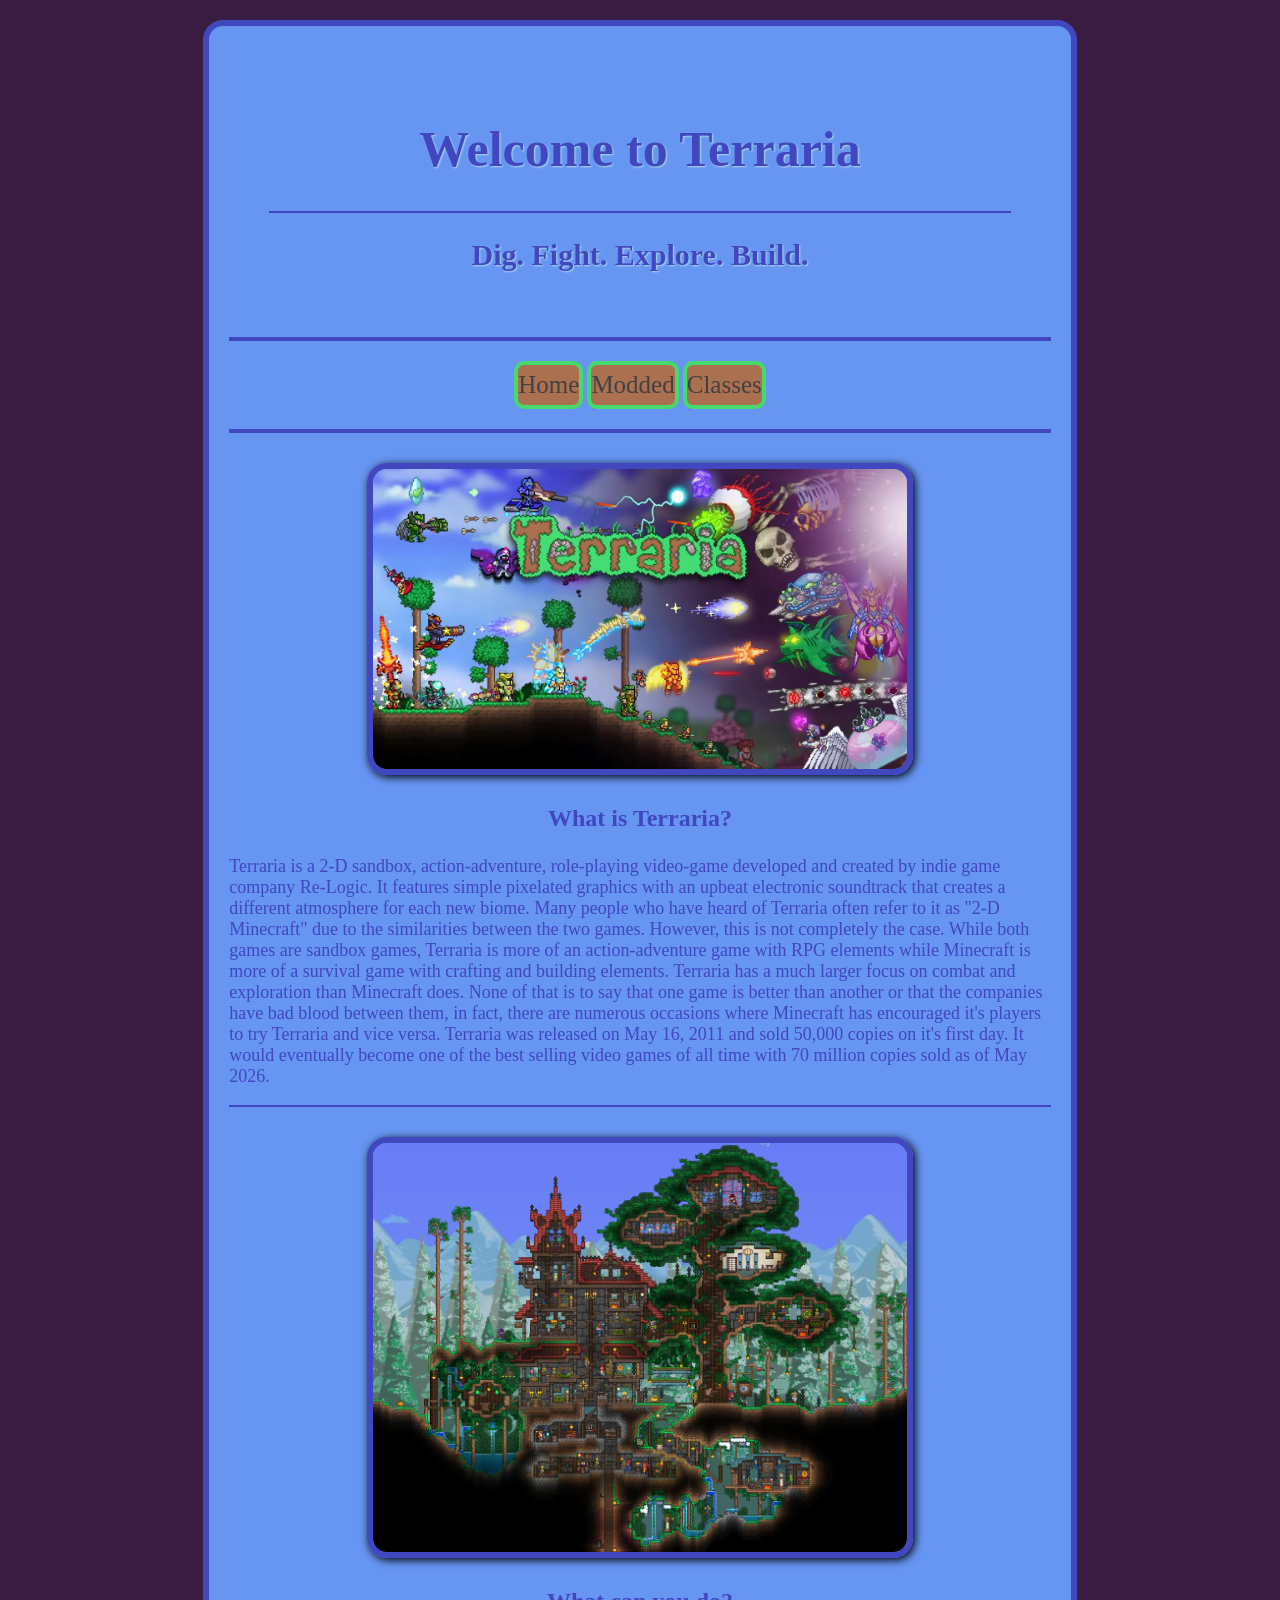
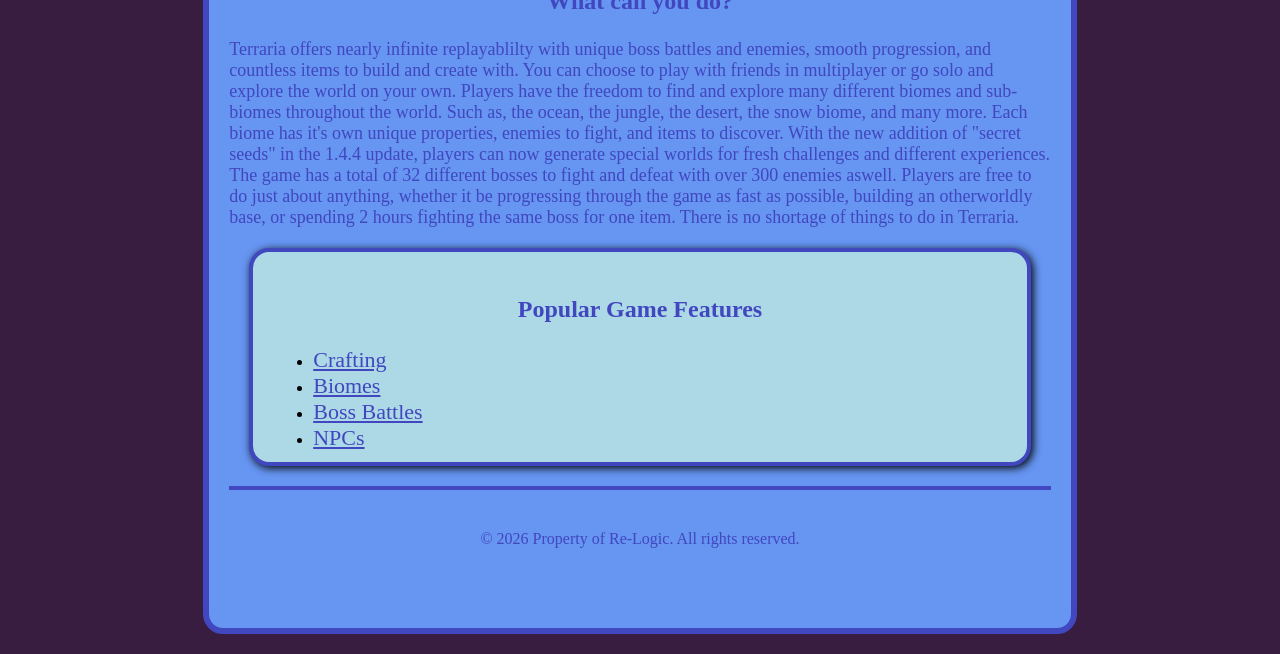
<file: advanced_css/index.html>
<!DOCTYPE html>
<html lang="en">
<head>
    <meta charset="UTF-8">
    <meta name="viewport" content="width=device-width, initial-scale=1.0">
    <title>Terraria Fan Page</title>
    <link rel="stylesheet" href="css/styles.css">
</head>

<body>
    <div id="container">
        <header>
            <h1>Welcome to Terraria</h1>
            <hr>
            <h2>Dig. Fight. Explore. Build.</h2>
        </header>
        <nav>
            <ul>
                <li><a href="index.html">Home</a></li>
                <li><a href="Modded.html">Modded</a></li>
                <li><a href="classes.html">Classes</a></li>
            </ul>
        </nav>
        <main>
            <img class="img_style" src="images/terraria_bosses.jpg" alt="Terraria Bosses"/>
            <h3>What is Terraria?</h3>
            <p>Terraria is a 2-D sandbox, action-adventure, role-playing video-game developed and created by indie game company Re-Logic.
                 It features simple pixelated graphics with an upbeat electronic soundtrack that creates a different atmosphere for each new biome.
                Many people who have heard of Terraria often refer to it as "2-D Minecraft" due to the similarities between the two games.
                 However, this is not completely the case. While both games are sandbox games, Terraria is more of an action-adventure game with RPG elements while Minecraft is more of a survival game with crafting and building elements.
                  Terraria has a much larger focus on combat and exploration than Minecraft does. 
                  None of that is to say that one game is better than another or that the companies have bad blood between them, in fact, there are numerous occasions where Minecraft has encouraged it's players to try Terraria and vice versa.
                 Terraria was released on May 16, 2011 and sold 50,000 copies on it's first day.
                   It would eventually become one of the best selling video games of all time with 70 million copies sold as of May 2026.
            </p>
            <hr>
            
                <img class="img_style" src="images/Terraria_Base.jpg" alt="Terraria Base"/>
            <h3>What can you do?</h3>
            <p>Terraria offers nearly infinite replayablilty with unique boss battles and enemies, smooth progression, and countless items to build and create with. 
                You can choose to play with friends in multiplayer or go solo and explore the world on your own.
                 Players have the freedom to find and explore many different biomes and sub-biomes throughout the world. 
                 Such as, the ocean, the jungle, the desert, the snow biome, and many more. Each biome has it's own unique properties, enemies to fight, and items to discover.
                 With the new addition of "secret seeds" in the 1.4.4 update, players can now generate special worlds for fresh challenges and different experiences.
                  The game has a total of 32 different bosses to fight and defeat with over 300 enemies aswell.
                   Players are free to do just about anything, whether it be progressing through the game as fast as possible, building an otherworldly base, or spending 2 hours fighting the same boss for one item. 
                   There is no shortage of things to do in Terraria.</p>
        <section>
            <h3>Popular Game Features</h3>
            <ul>
            <li><a href="https://terraria.wiki.gg/wiki/Guide:Crafting_101" target="_blank">Crafting</a></li>
            <li><a href="https://terraria.wiki.gg/wiki/Biomes" target="_blank">Biomes</a></li>
            <li><a href="https://terraria.wiki.gg/wiki/Bosses" target="_blank">Boss Battles</a></li>
            <li><a href="https://terraria.wiki.gg/wiki/NPCs" target="_blank">NPCs</a></li>
            </ul>
        </section>
            
        
               
            
        </main>
        <footer>&copy; 2026 Property of Re-Logic. All rights reserved.</footer>
    </div>
</body>

</html>
</file>
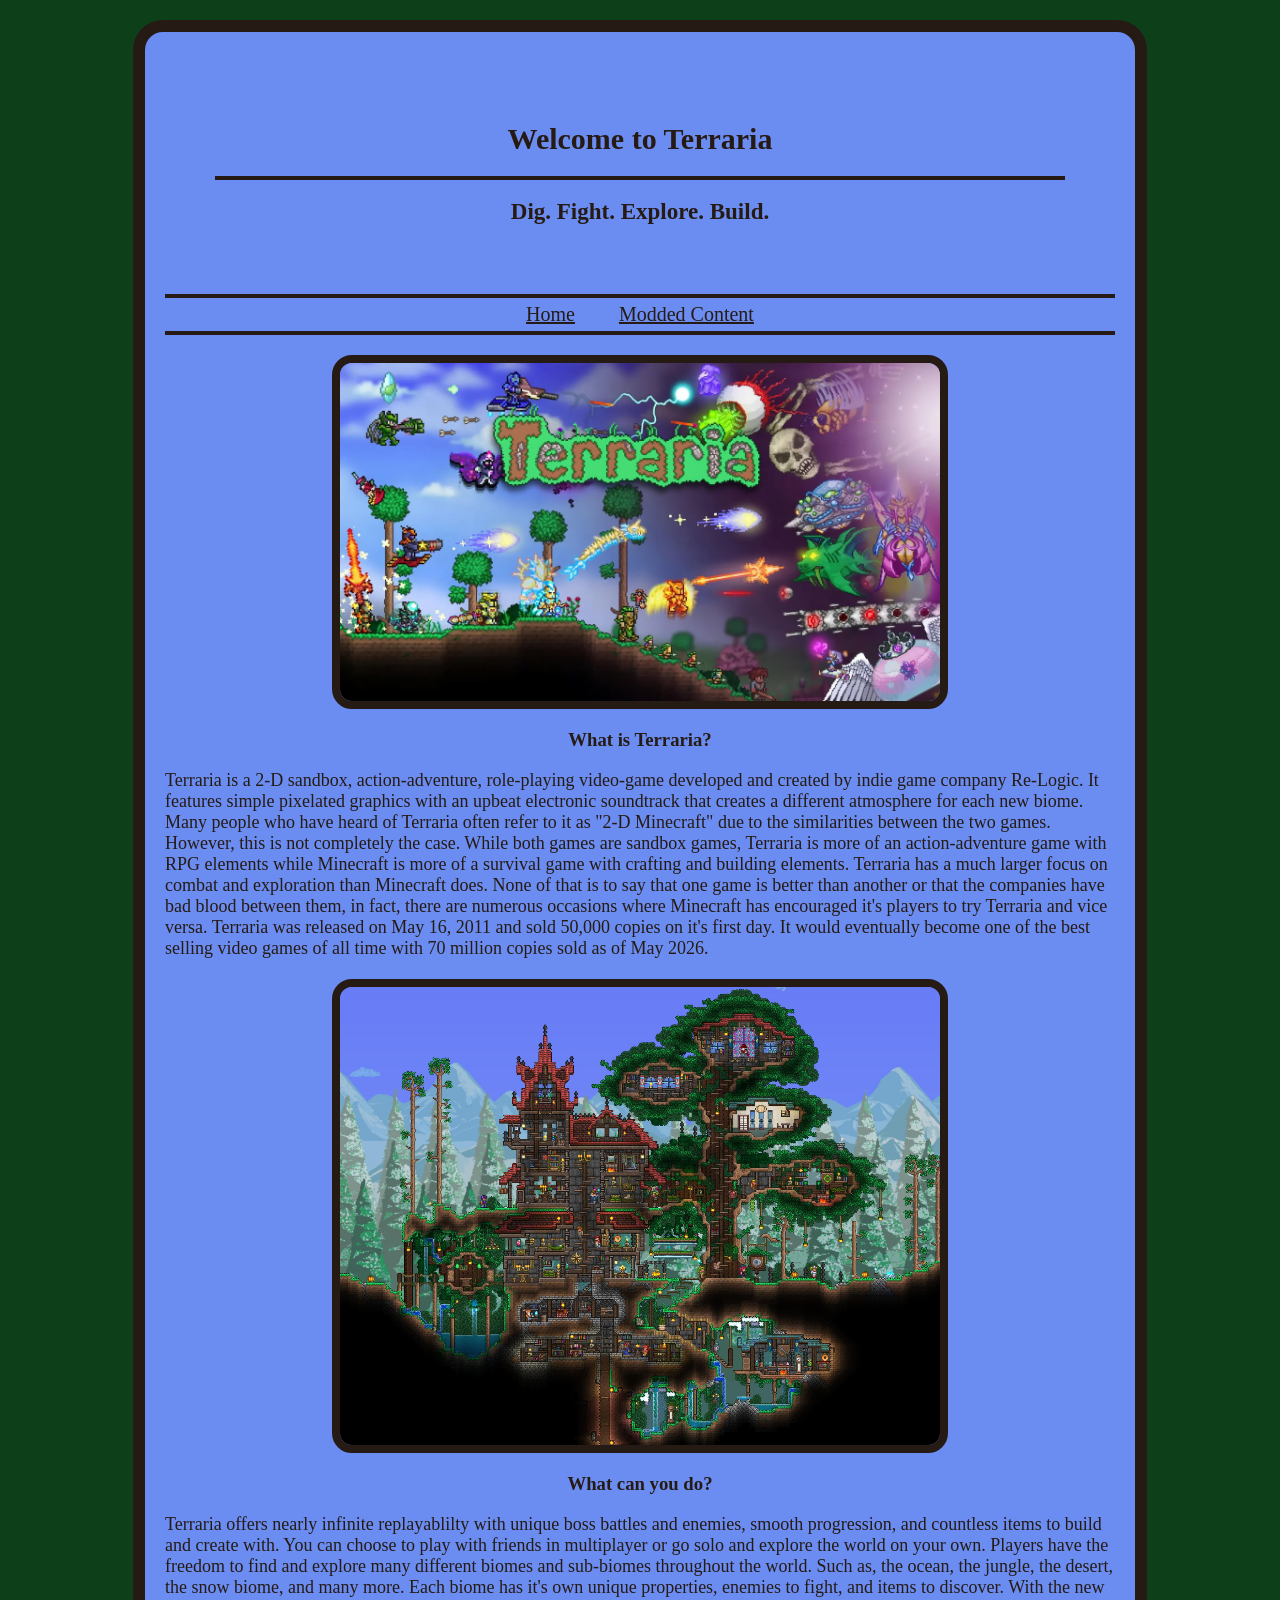
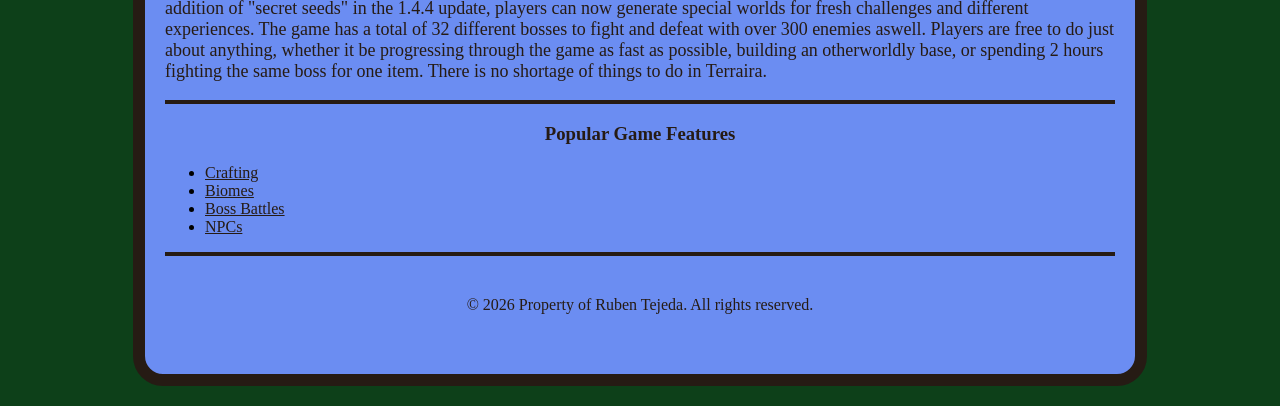
<file: html5_css/index.html>
<!DOCTYPE html>
<html lang="en">
<head>
    <meta charset="UTF-8">
    <meta name="viewport" content="width=device-width, initial-scale=1.0">
    <title>Terraria Fan Page</title>
    <link rel="stylesheet" href="css/styles.css">
</head>

<body>
    <div id="container">
        <header>
            <h1>Welcome to Terraria</h1>
            <hr>
            <h2>Dig. Fight. Explore. Build.</h2>
        </header>
        <nav>
            <a href="index.html">Home</a>
            <a href="Modded.html">Modded Content</a>
        </nav>
        <main>
            <img src="images/terraria_bosses.jpg" alt="Terraria Bosses"/>
            <h3>What is Terraria?</h3>
            <p>Terraria is a 2-D sandbox, action-adventure, role-playing video-game developed and created by indie game company Re-Logic.
                 It features simple pixelated graphics with an upbeat electronic soundtrack that creates a different atmosphere for each new biome.
                Many people who have heard of Terraria often refer to it as "2-D Minecraft" due to the similarities between the two games.
                 However, this is not completely the case. While both games are sandbox games, Terraria is more of an action-adventure game with RPG elements while Minecraft is more of a survival game with crafting and building elements.
                  Terraria has a much larger focus on combat and exploration than Minecraft does. 
                  None of that is to say that one game is better than another or that the companies have bad blood between them, in fact, there are numerous occasions where Minecraft has encouraged it's players to try Terraria and vice versa.
                 Terraria was released on May 16, 2011 and sold 50,000 copies on it's first day.
                   It would eventually become one of the best selling video games of all time with 70 million copies sold as of May 2026.
            </p>
            
            <img src="images/Terraria_Base.jpg" alt="Terraria Base"/>
            <h3>What can you do?</h3>
            <p>Terraria offers nearly infinite replayablilty with unique boss battles and enemies, smooth progression, and countless items to build and create with. 
                You can choose to play with friends in multiplayer or go solo and explore the world on your own.
                 Players have the freedom to find and explore many different biomes and sub-biomes throughout the world. 
                 Such as, the ocean, the jungle, the desert, the snow biome, and many more. Each biome has it's own unique properties, enemies to fight, and items to discover.
                 With the new addition of "secret seeds" in the 1.4.4 update, players can now generate special worlds for fresh challenges and different experiences.
                  The game has a total of 32 different bosses to fight and defeat with over 300 enemies aswell.
                   Players are free to do just about anything, whether it be progressing through the game as fast as possible, building an otherworldly base, or spending 2 hours fighting the same boss for one item. 
                   There is no shortage of things to do in Terraira.</p>
        
            <hr>
                   
            <h3>Popular Game Features</h3>
            <ul>
            <li><a href="https://terraria.wiki.gg/wiki/Guide:Crafting_101" target="_blank">Crafting</a></li>
            <li><a href="https://terraria.wiki.gg/wiki/Biomes" target="_blank">Biomes</a></li>
            <li><a href="https://terraria.wiki.gg/wiki/Bosses" target="_blank">Boss Battles</a></li>
            <li><a href="https://terraria.wiki.gg/wiki/NPCs" target="_blank">NPCs</a></li>
            </ul>
        </main>
        <footer>&copy; 2026 Property of Ruben Tejeda. All rights reserved.</footer>
    </div>
</body>

</html>
</file>
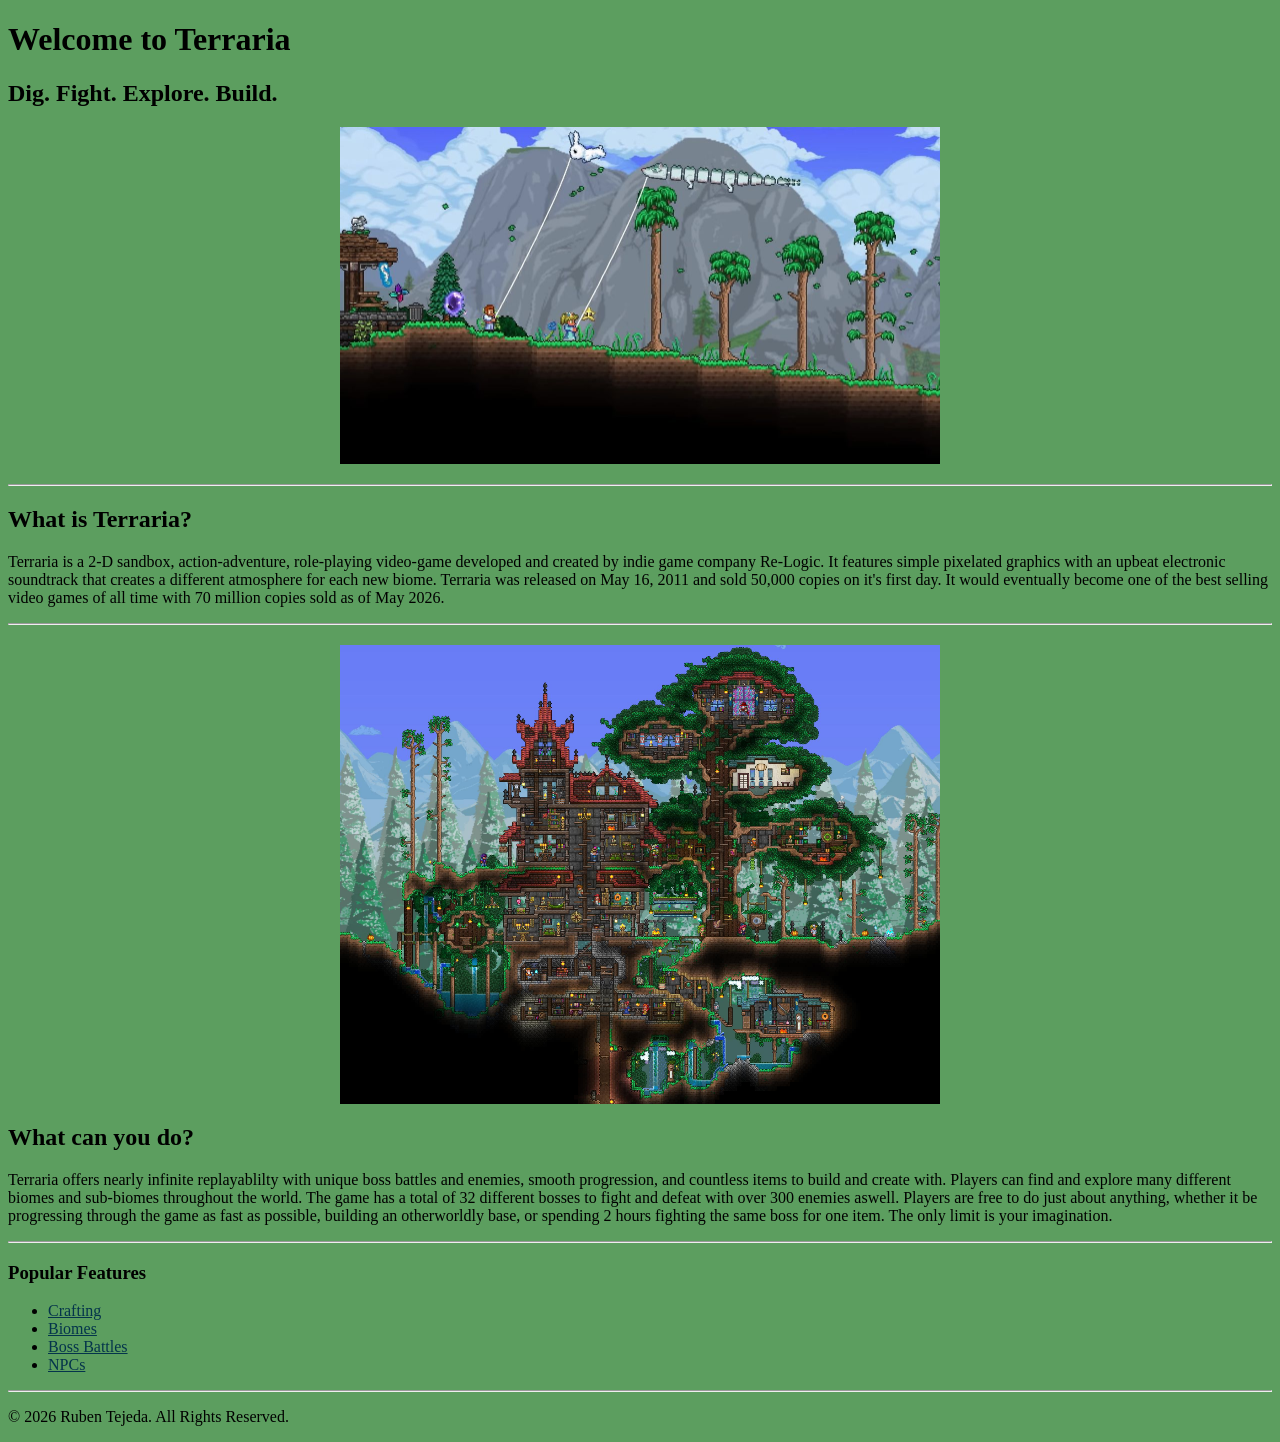
<file: My_Website/index.html>
<!DOCTYPE html> 
<html>
    <head>
        <meta charset="utf-8">
    
        <title>Terraria Fan Page</title>
        <style>
            body {
                background-color:rgba(10, 109, 15, 0.664)
            }

            a {
                color:rgb(4, 52, 75);
            }

            img {
                display: block;
                margin: 20px auto;
                width: 600px;
            }

        </style>
    </head>
    <body>
        <h1>Welcome to Terraria</h1>
        <h2>Dig. Fight. Explore. Build.</h2>
        <img src="Terraria_kite.jpg" alt= "Flying a Kite"/>
        <hr> 
        <h2>What is Terraria?</h2> 
        <p>Terraria is a 2-D sandbox, action-adventure, role-playing video-game developed and created by indie game company Re-Logic.
             It features simple pixelated graphics with an upbeat electronic soundtrack that creates a different atmosphere for each new biome.
              Terraria was released on May 16, 2011 and sold 50,000 copies on it's first day.
               It would eventually become one of the best selling video games of all time with 70 million copies sold as of May 2026. 
        </p>
        <hr>
        <img src="Terraria_Base.jpg" alt="Terraria Base"/>
        <h2>What can you do?</h2>
        <p>Terraria offers nearly infinite replayablilty with unique boss battles and enemies, smooth progression, and countless items to build and create with.
             Players can find and explore many different biomes and sub-biomes throughout the world.
              The game has a total of 32 different bosses to fight and defeat with over 300 enemies aswell.
               Players are free to do just about anything, whether it be progressing through the game as fast as possible, building an otherworldly base, or spending 2 hours fighting the same boss for one item.
                The only limit is your imagination. 
            </p>
    <hr>
        <h3>Popular Features</h3>
    <ul>
        <li><a href="https://terraria.wiki.gg/wiki/Guide:Crafting_101" target="_blank">Crafting</a></li>
        <li><a href="https://terraria.wiki.gg/wiki/Biomes" target="_blank">Biomes</a></li>
        <li><a href="https://terraria.wiki.gg/wiki/Bosses" target="_blank">Boss Battles</a></li>
        <li><a href="https://terraria.wiki.gg/wiki/NPCs" target="_blank">NPCs</a></li>
    </ul>
    <hr> 
<p>&copy; 2026 Ruben Tejeda. All Rights Reserved.</p>
</body>

</html>
</file>
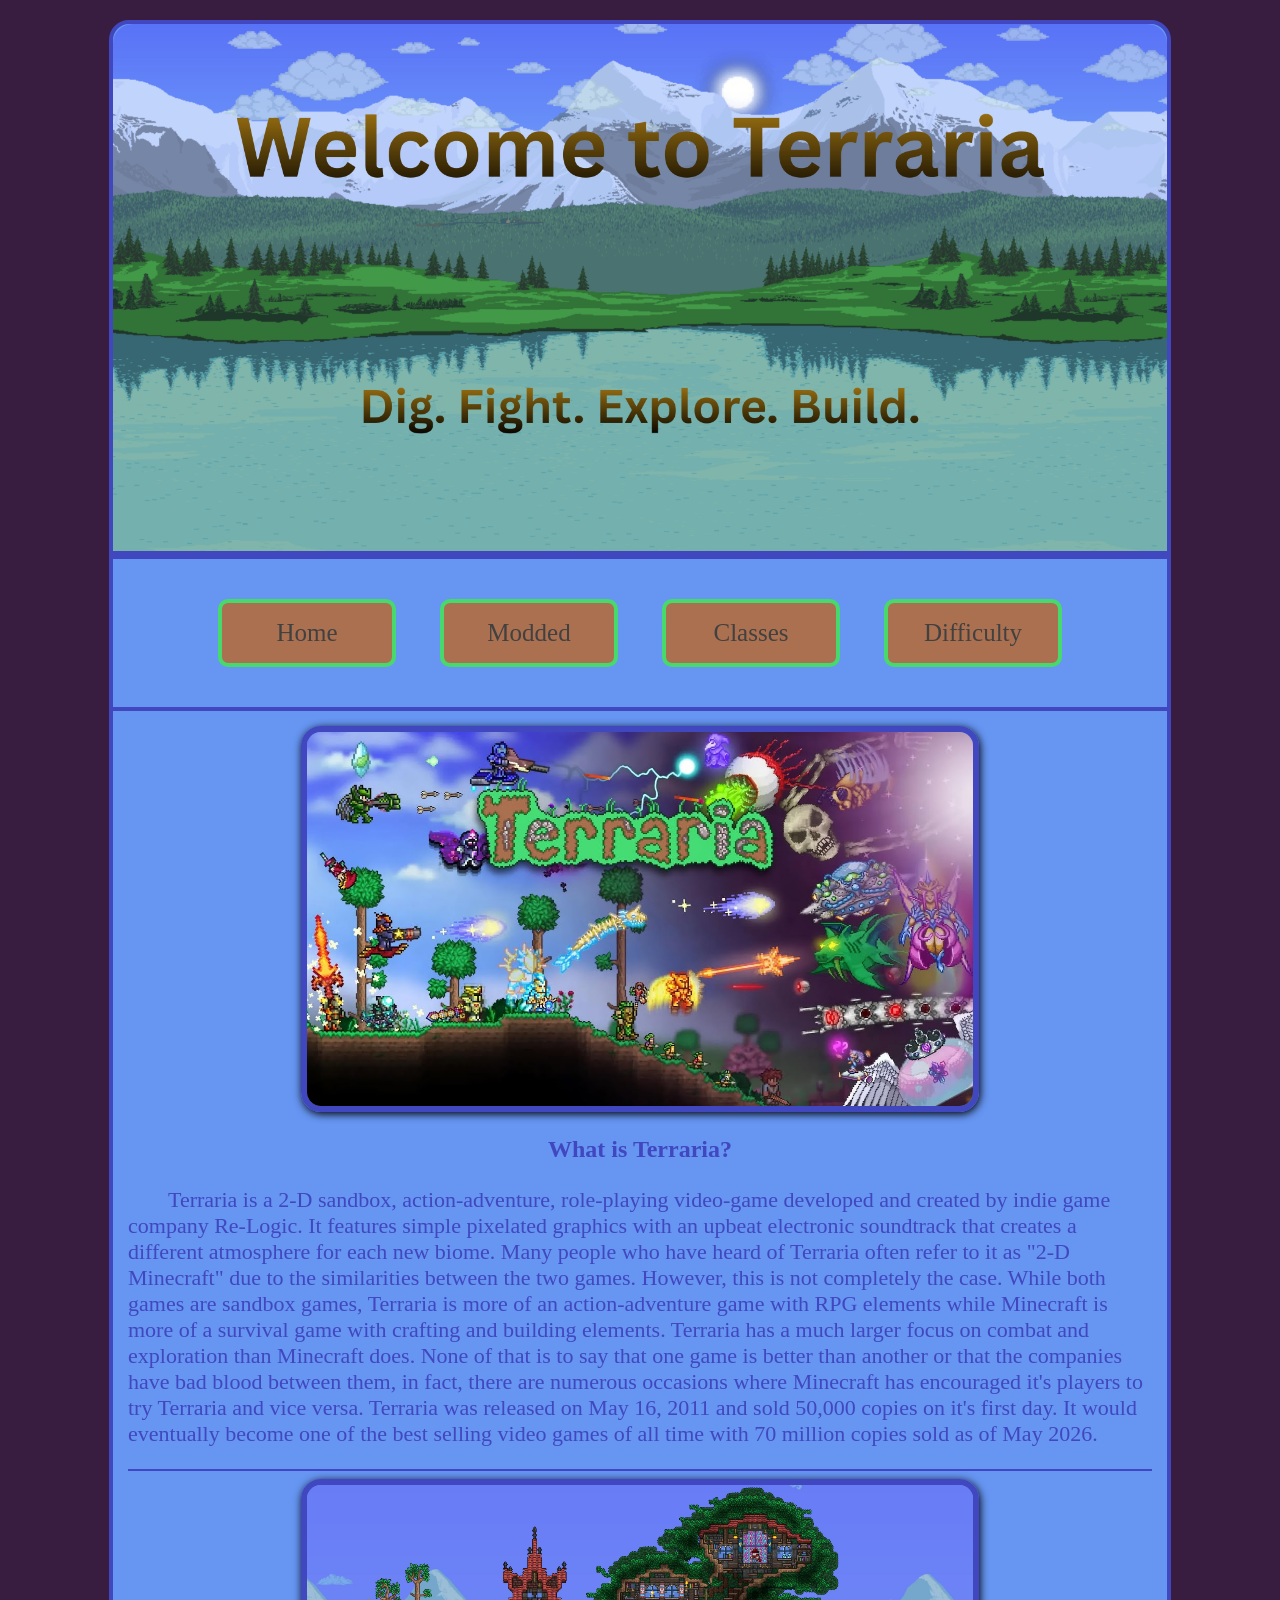
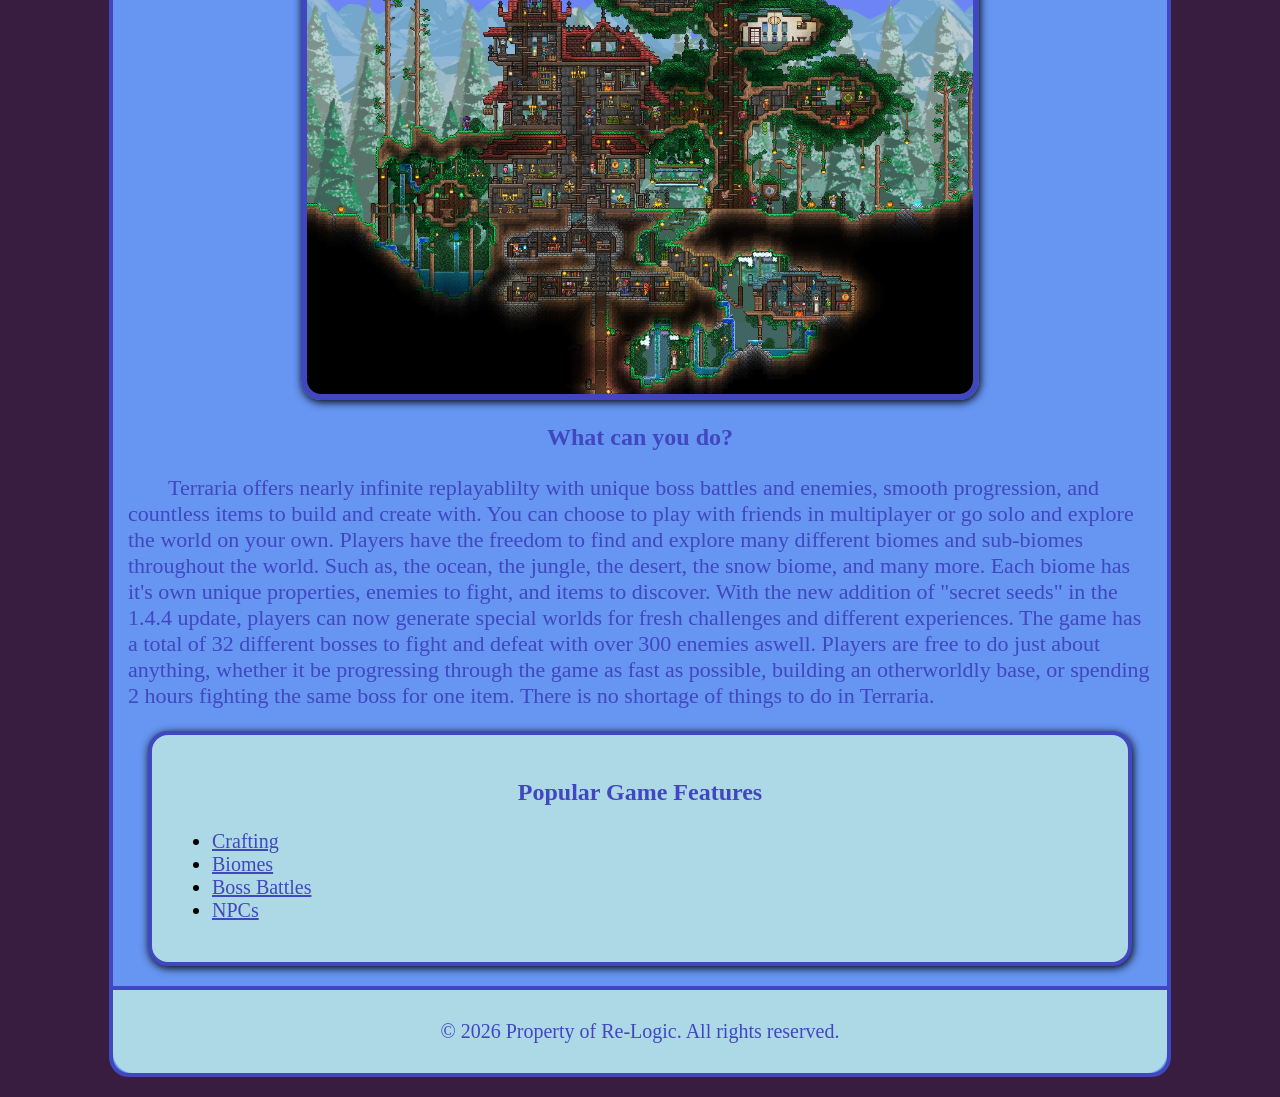
<file: responsive_web/index.html>
<!DOCTYPE html>
<html lang="en">
<head>
    <meta charset="UTF-8">
    <meta name="viewport" content="width=device-width, initial-scale=1.0">
    <title>Home Page</title>
    <link rel="stylesheet" href="css/styles.css">
</head>

<body>
    <div id="container">
        <header>
            <img class="banner" src="images/Welcome_to_Terraria.jpg" alt="Welcome to Terraria">   
        </header>
        <nav>
            <ul>
                <li><a href="index.html">Home</a></li>
                <li><a href="Modded.html">Modded</a></li>
                <li><a href="classes.html">Classes</a></li>
                <li><a href="gamemodes.html">Difficulty</a></li>
            </ul>
        </nav>
        <main>
            <img class="img_style" src="images/terraria_bosses.jpg" alt="Terraria Bosses"/>
            <h3>What is Terraria?</h3>
            <p>Terraria is a 2-D sandbox, action-adventure, role-playing video-game developed and created by indie game company Re-Logic.
                 It features simple pixelated graphics with an upbeat electronic soundtrack that creates a different atmosphere for each new biome.
                Many people who have heard of Terraria often refer to it as "2-D Minecraft" due to the similarities between the two games.
                 However, this is not completely the case. While both games are sandbox games, Terraria is more of an action-adventure game with RPG elements while Minecraft is more of a survival game with crafting and building elements.
                  Terraria has a much larger focus on combat and exploration than Minecraft does. 
                  None of that is to say that one game is better than another or that the companies have bad blood between them, in fact, there are numerous occasions where Minecraft has encouraged it's players to try Terraria and vice versa.
                 Terraria was released on May 16, 2011 and sold 50,000 copies on it's first day.
                   It would eventually become one of the best selling video games of all time with 70 million copies sold as of May 2026.
            </p>
            <hr>
            
                <img class="img_style" src="images/Terraria_Base.jpg" alt="Terraria Base"/>
            <h3>What can you do?</h3>
            <p>Terraria offers nearly infinite replayablilty with unique boss battles and enemies, smooth progression, and countless items to build and create with. 
                You can choose to play with friends in multiplayer or go solo and explore the world on your own.
                 Players have the freedom to find and explore many different biomes and sub-biomes throughout the world. 
                 Such as, the ocean, the jungle, the desert, the snow biome, and many more. Each biome has it's own unique properties, enemies to fight, and items to discover.
                 With the new addition of "secret seeds" in the 1.4.4 update, players can now generate special worlds for fresh challenges and different experiences.
                  The game has a total of 32 different bosses to fight and defeat with over 300 enemies aswell.
                   Players are free to do just about anything, whether it be progressing through the game as fast as possible, building an otherworldly base, or spending 2 hours fighting the same boss for one item. 
                   There is no shortage of things to do in Terraria.</p>
        <section class="game_features">
            <h3>Popular Game Features</h3>
            <ul>
            <li><a href="https://terraria.wiki.gg/wiki/Guide:Crafting_101" target="_blank">Crafting</a></li>
            <li><a href="https://terraria.wiki.gg/wiki/Biomes" target="_blank">Biomes</a></li>
            <li><a href="https://terraria.wiki.gg/wiki/Bosses" target="_blank">Boss Battles</a></li>
            <li><a href="https://terraria.wiki.gg/wiki/NPCs" target="_blank">NPCs</a></li>
            </ul>
        </section>
            
        
               
            
        </main>
        <footer>&copy; 2026 Property of Re-Logic. All rights reserved.</footer>
    </div>
</body>

</html>
</file>
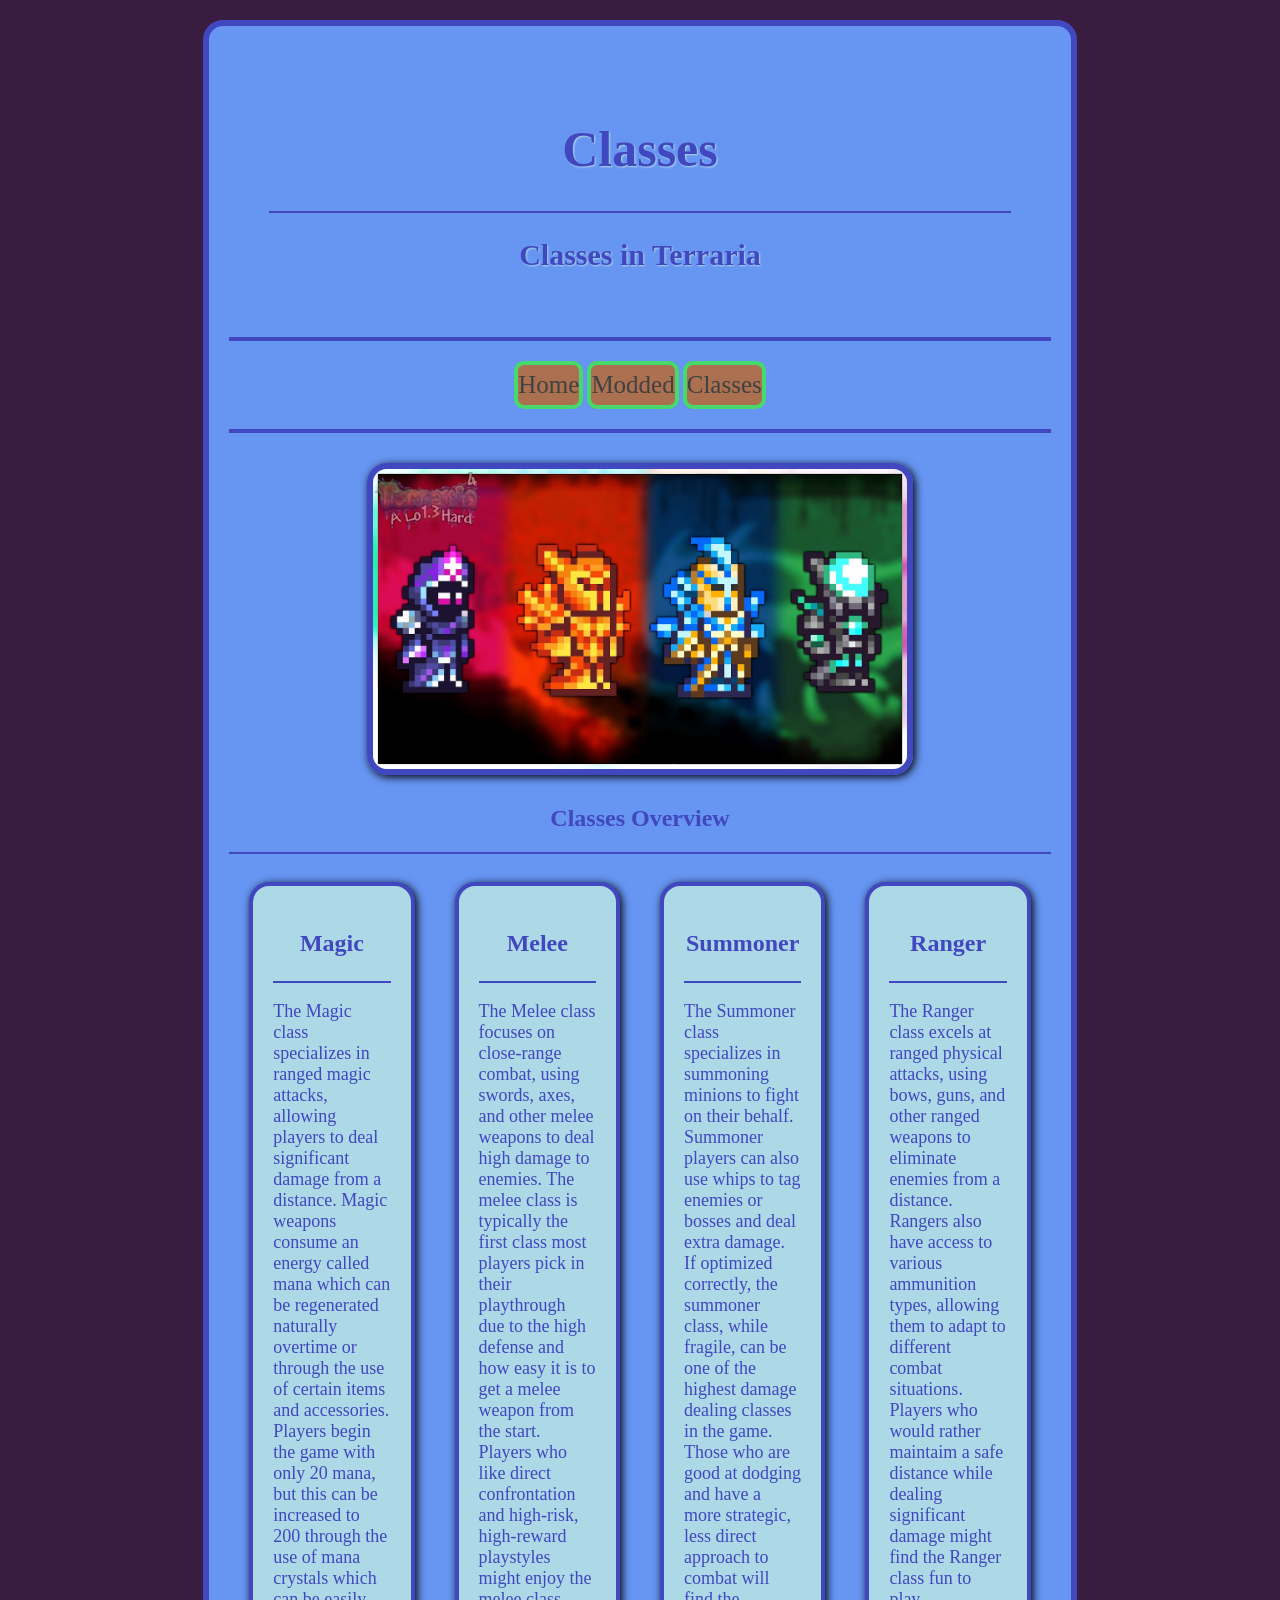
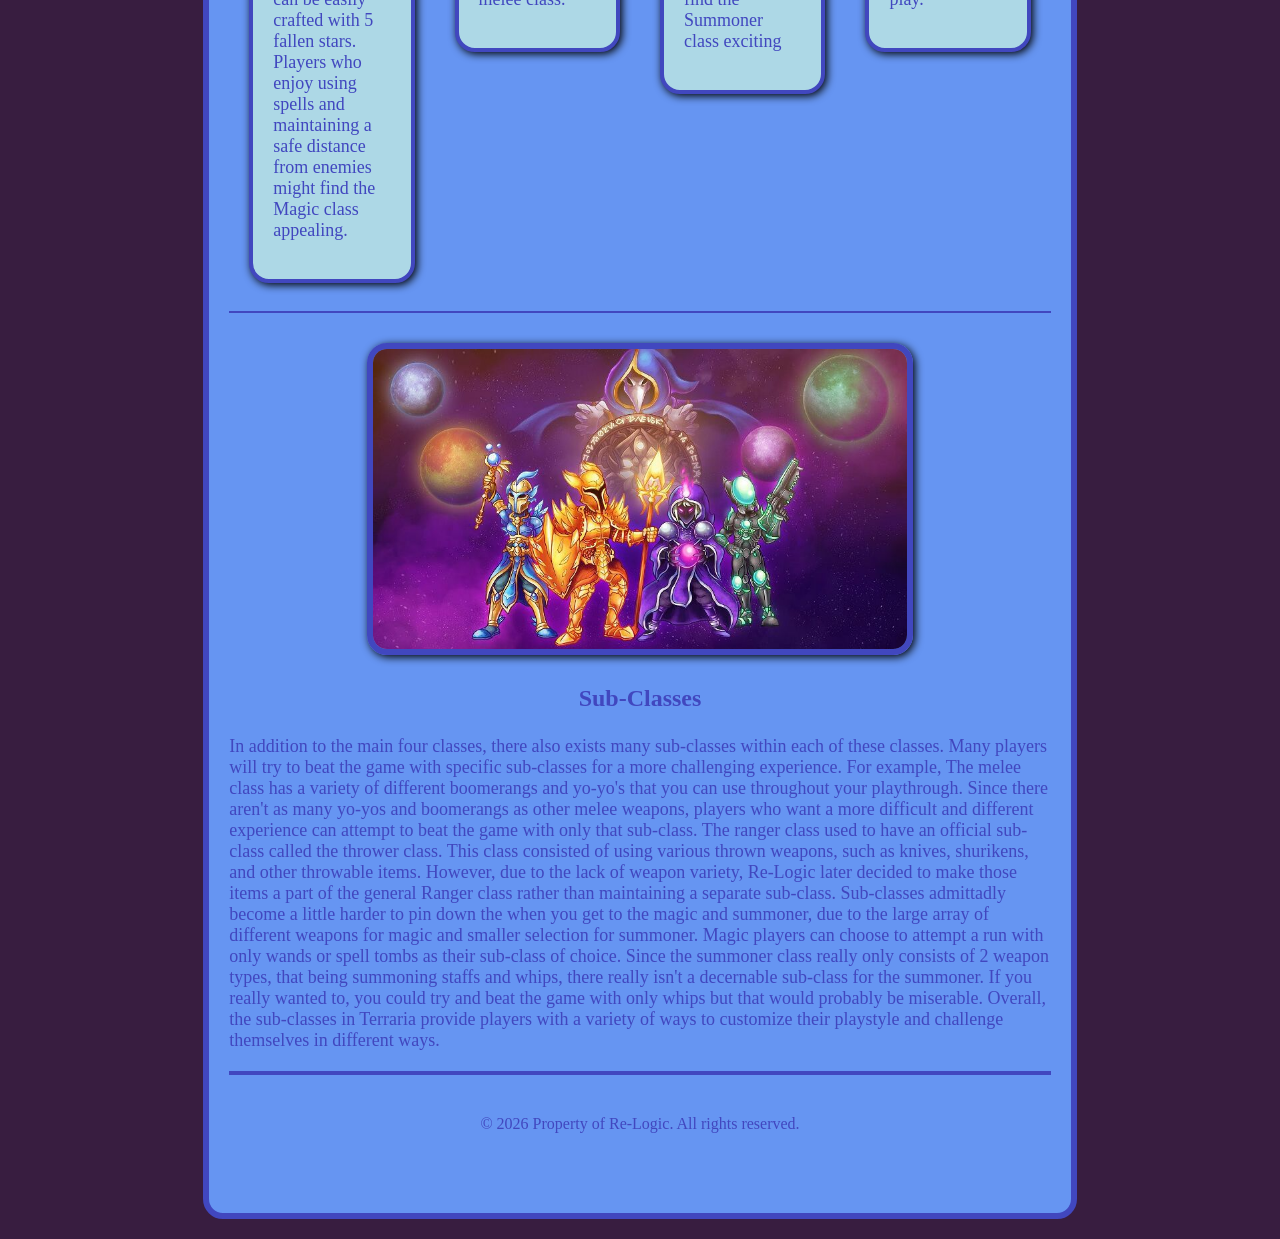
<file: advanced_css/classes.html>
<!DOCTYPE html>
<html lang="en">
<head>
    <meta charset="UTF-8">
    <meta name="viewport" content="width=device-width, initial-scale=1.0">
    <title>Terraria Fan Page</title>
    <link rel="stylesheet" href="css/styles.css">
</head>

<body>
    <div id="container">
        <header>
            <h1>Classes</h1>
            <hr>
            <h2>Classes in Terraria</h2>
        </header>
        <nav>
            <ul>
                <li><a href="index.html">Home</a></li>
                <li><a href="Modded.html">Modded</a></li>
                <li><a href="classes.html">Classes</a></li>
            </ul>
        </nav>
        <img class="img_style" src="images/terraria_classes.jpg" alt="terraria_classes">
        <h2>Classes Overview</h2>

        
    <hr>
        <main class="multi_col">
        
            <aside>
    <h3>Magic</h3>
        <hr>
<p> The Magic class specializes in ranged magic attacks, allowing players to deal significant damage from a distance. Magic weapons consume an energy called mana which can be regenerated naturally overtime or through the use of certain items and accessories. Players begin the game with only 20 mana, but this can be increased to 200 through the use of mana crystals which can be easily crafted with 5 fallen stars. Players who enjoy using spells and maintaining a safe distance from enemies might find the Magic class appealing.</p>
    
</aside>
       
<aside>
        <h3>Melee</h3>
        <hr>
<p> The Melee class focuses on close-range combat, using swords, axes, and other melee weapons to deal high damage to enemies. The melee class is typically the first class most players pick in their playthrough due to the high defense and how easy it is to get a melee weapon from the start. Players who like direct confrontation and high-risk, high-reward playstyles might enjoy the melee class.</p>
</aside>

<aside>
        <h3>Summoner</h3>
        <hr>
    <p> The Summoner class specializes in summoning minions to fight on their behalf. Summoner players can also use whips to tag enemies or bosses and deal extra damage. If optimized correctly, the summoner class, while fragile, can be one of the highest damage dealing classes in the game. Those who are good at dodging and have a more strategic, less direct approach to combat will find the Summoner class exciting</p>
</aside>

<aside>
        <h3>Ranger</h3>
        <hr>
    <p> The Ranger class excels at ranged physical attacks, using bows, guns, and other ranged weapons to eliminate enemies from a distance. Rangers also have access to various ammunition types, allowing them to adapt to different combat situations. Players who would rather maintaim a safe distance while dealing significant damage might find the Ranger class fun to play.</p>
</aside>

</main> 

<hr>
<img class="img_style" src="images/terraria_pillars.jpg" alt="terraria_pillars">
            <h3>Sub-Classes</h3>
            <p>  
                 In addition to the main four classes, there also exists many sub-classes within each of these classes.
                  Many players will try to beat the game with specific sub-classes for a more challenging experience.
                 For example, The melee class has a variety of different boomerangs and yo-yo's that you can use throughout your playthrough. 
                 Since there aren't as many yo-yos and boomerangs as other melee weapons, players who want a more difficult and different experience can attempt to beat the game with only that sub-class.
                 The ranger class used to have an official sub-class called the thrower class. This class consisted of using various thrown weapons, such as knives, shurikens, and other throwable items.
                However, due to the lack of weapon variety, Re-Logic later decided to make those items a part of the general Ranger class rather than maintaining a separate sub-class. 
                Sub-classes admittadly become a little harder to pin down the when you get to the magic and summoner, due to the large array of different weapons for magic and smaller selection for summoner. 
                Magic players can choose to attempt a run with only wands or spell tombs as their sub-class of choice.
                 Since the summoner class really only consists of 2 weapon types, that being summoning staffs and whips, there really isn't a decernable sub-class for the summoner.
                 If you really wanted to, you could try and beat the game with only whips but that would probably be miserable. Overall, the sub-classes in Terraria provide players with a variety of ways to customize their playstyle and challenge themselves in different ways.
                 
</p>
          
            
            

        <footer>&copy; 2026 Property of Re-Logic. All rights reserved.</footer>
    </div>
</body>

</html>
</file>
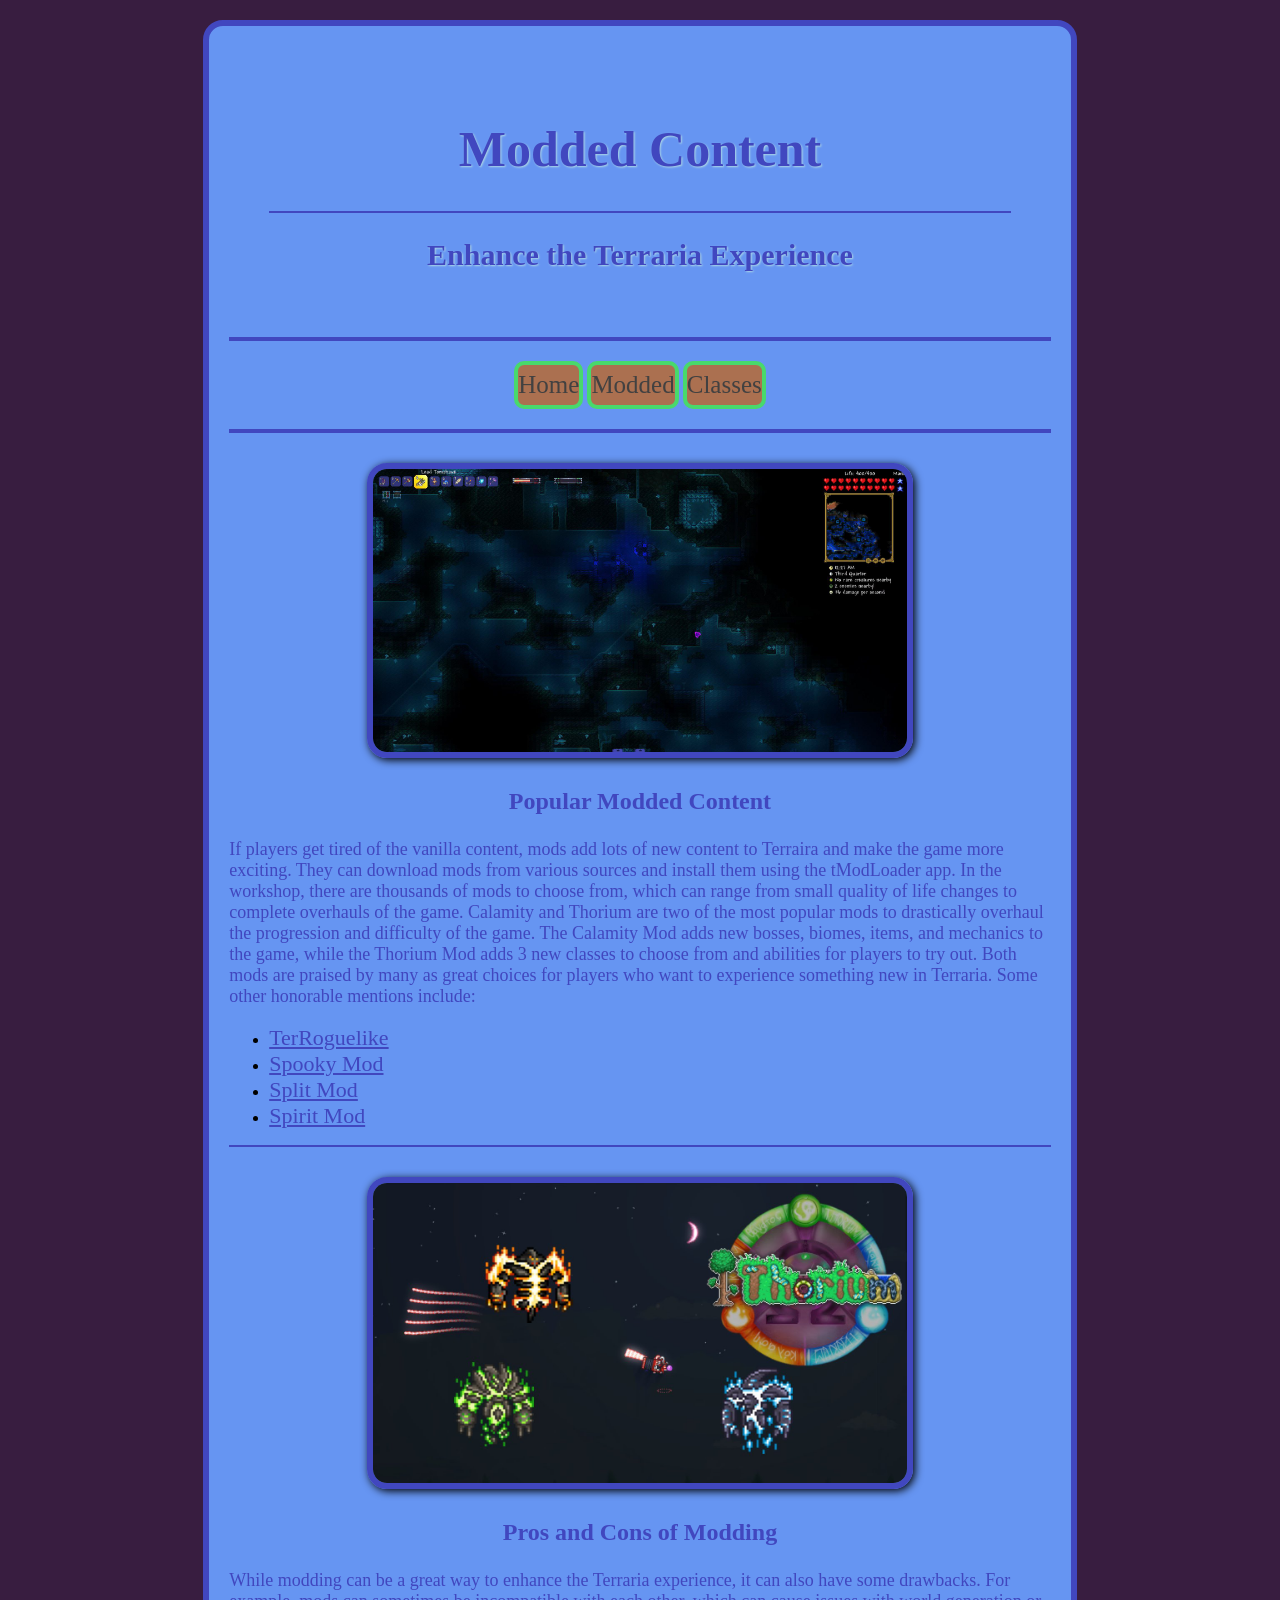
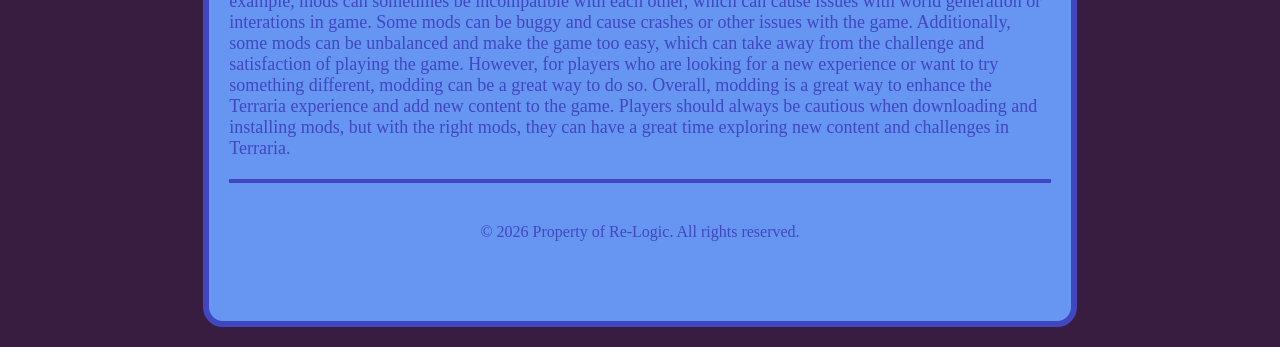
<file: advanced_css/Modded.html>
<!DOCTYPE html>
<html lang="en">
<head>
    <meta charset="UTF-8">
    <meta name="viewport" content="width=device-width, initial-scale=1.0">
    <title>Terraria Fan Page</title>
    <link rel="stylesheet" href="css/styles.css">
</head>

<body>
    <div id="container">
        <header>
            <h1>Modded Content</h1>
            <hr>
            <h2>Enhance the Terraria Experience</h2>
        </header>
        <nav>
            <ul>
                <li><a href="index.html">Home</a></li>
                <li><a href="Modded.html">Modded</a></li>
                <li><a href="classes.html">Classes</a></li>
            </ul>
        </nav>
        <main>
        
            <img class="img_style" src="images/sunken_sea.jpg" alt="Sunken Sea">
                <h3>Popular Modded Content</h3>
            <p>  
                 If players get tired of the vanilla content, mods add lots of new content to Terraira and make the game more exciting.
                 They can download mods from various sources and install them using the tModLoader app.
                  In the workshop, there are thousands of mods to choose from, which can range from small quality of life changes to complete overhauls of the game.
                  Calamity and Thorium are two of the most popular mods to drastically overhaul the progression and difficulty of the game.
                   The Calamity Mod adds new bosses, biomes, items, and mechanics to the game, while the Thorium Mod adds 3 new classes to choose from and abilities for players to try out.
                   Both mods are praised by many as great choices for players who want to experience something new in Terraria.
                 
                    Some other honorable mentions include: 
</p>
            <ul>
                <li><a href="https://steamcommunity.com/sharedfiles/filedetails/?id=3282694994" target="_blank">TerRoguelike</a></li>
                <li><a href="https://steamcommunity.com/sharedfiles/filedetails/?id=2833852432" target="_blank">Spooky Mod</a></li>
                <li><a href="https://steamcommunity.com/workshop/filedetails/?id=3703340292" target="_blank">Split Mod</a></li>
                <li><a href="https://steamcommunity.com/sharedfiles/filedetails/?id=2982372319" target="_blank">Spirit Mod</a></li>
            </ul>
            
                 <hr>
            
            <img class="img_style" src="images/thorium_bosses.jpg" alt="Thorium Primordials">
            <h3>Pros and Cons of Modding</h3>
            <p> While modding can be a great way to enhance the Terraria experience, it can also have some drawbacks.
                For example, mods can sometimes be incompatible with each other, which can cause issues with world generation or interations in game.
                 Some mods can be buggy and cause crashes or other issues with the game.
                  Additionally, some mods can be unbalanced and make the game too easy, which can take away from the challenge and satisfaction of playing the game.
                   However, for players who are looking for a new experience or want to try something different, modding can be a great way to do so.

                    Overall, modding is a great way to enhance the Terraria experience and add new content to the game. 
                     Players should always be cautious when downloading and installing mods, but with the right mods, they can have a great time exploring new content and challenges in Terraria.
            </p>
        </main>     
        
        <footer>&copy; 2026 Property of Re-Logic. All rights reserved.</footer>
    </div>
</body>

</html>
</file>
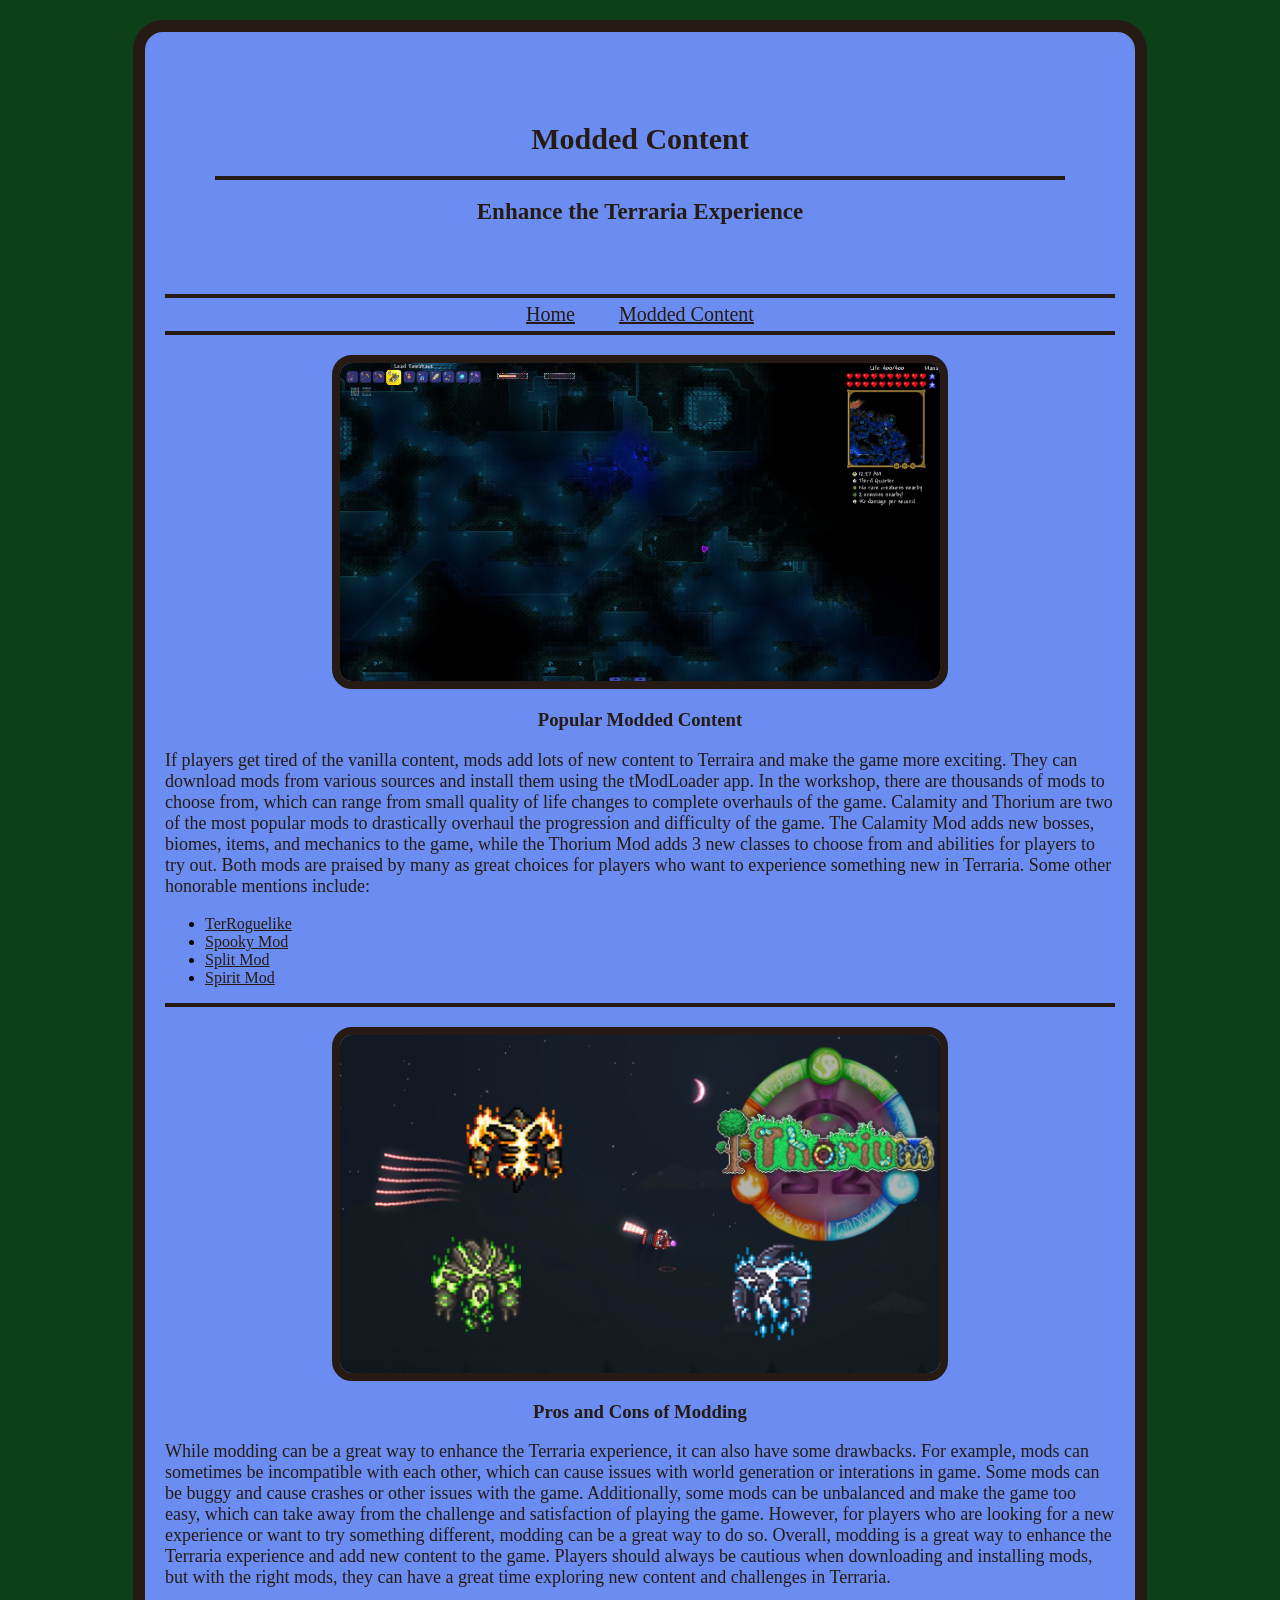
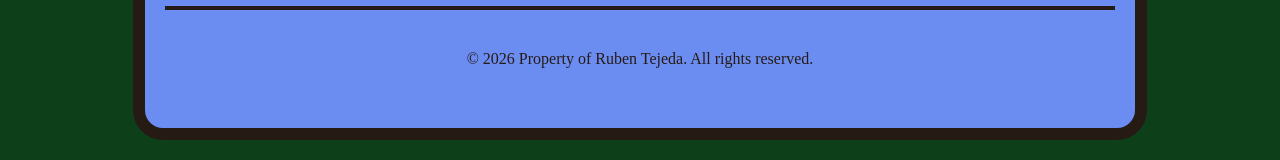
<file: html5_css/Modded.html>
<!DOCTYPE html>
<html lang="en">
<head>
    <meta charset="UTF-8">
    <meta name="viewport" content="width=device-width, initial-scale=1.0">
    <title>Terraria Fan Page</title>
    <link rel="stylesheet" href="css/styles.css">
</head>

<body>
    <div id="container">
        <header>
            <h1>Modded Content</h1>
            <hr>
            <h2>Enhance the Terraria Experience</h2>
        </header>
        <nav>
            <a href="index.html">Home</a>
            <a href="Modded.html">Modded Content</a>
        </nav>
        <main>
        
            <img src="images/sunken_sea.jpg" alt="Sunken Sea">
            <h3>Popular Modded Content</h3>
            <p>  
                 If players get tired of the vanilla content, mods add lots of new content to Terraira and make the game more exciting.
                 They can download mods from various sources and install them using the tModLoader app.
                  In the workshop, there are thousands of mods to choose from, which can range from small quality of life changes to complete overhauls of the game.
                  Calamity and Thorium are two of the most popular mods to drastically overhaul the progression and difficulty of the game.
                   The Calamity Mod adds new bosses, biomes, items, and mechanics to the game, while the Thorium Mod adds 3 new classes to choose from and abilities for players to try out.
                   Both mods are praised by many as great choices for players who want to experience something new in Terraria.
                 
                    Some other honorable mentions include: 
</p>
            <ul>
                <li><a href="https://steamcommunity.com/sharedfiles/filedetails/?id=3282694994" target="_blank">TerRoguelike</a></li>
                <li><a href="https://steamcommunity.com/sharedfiles/filedetails/?id=2833852432" target="_blank">Spooky Mod</a></li>
                <li><a href="https://steamcommunity.com/workshop/filedetails/?id=3703340292" target="_blank">Split Mod</a></li>
                <li><a href="https://steamcommunity.com/sharedfiles/filedetails/?id=2982372319" target="_blank">Spirit Mod</a></li>
            </ul>
                 <hr>
            
            <img src="images/thorium_bosses.jpg" alt="Thorium Primordials">
            <h3>Pros and Cons of Modding</h3>
            <p> While modding can be a great way to enhance the Terraria experience, it can also have some drawbacks.
                For example, mods can sometimes be incompatible with each other, which can cause issues with world generation or interations in game.
                 Some mods can be buggy and cause crashes or other issues with the game.
                  Additionally, some mods can be unbalanced and make the game too easy, which can take away from the challenge and satisfaction of playing the game.
                   However, for players who are looking for a new experience or want to try something different, modding can be a great way to do so.

                    Overall, modding is a great way to enhance the Terraria experience and add new content to the game. 
                     Players should always be cautious when downloading and installing mods, but with the right mods, they can have a great time exploring new content and challenges in Terraria.
            </p>
        </main>
        <footer>&copy; 2026 Property of Ruben Tejeda. All rights reserved.</footer>
    </div>
</body>

</html>
</file>
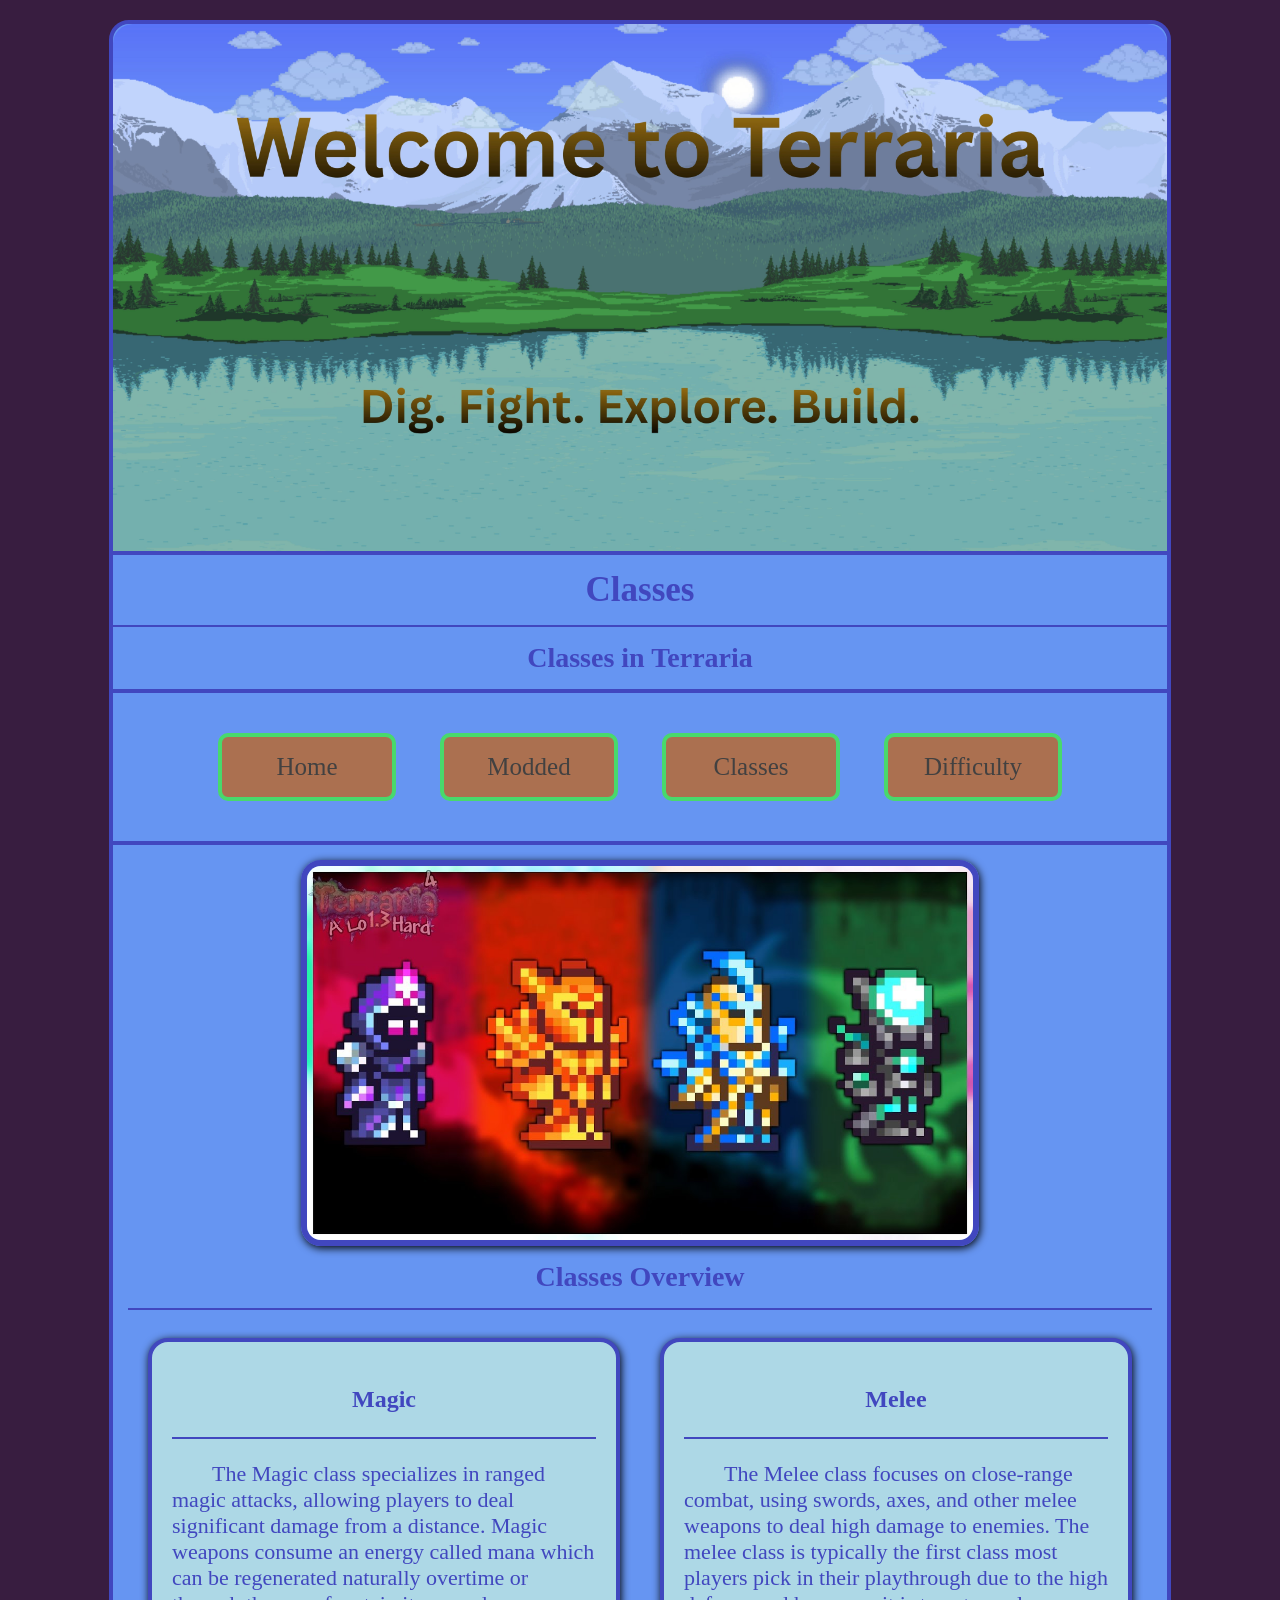
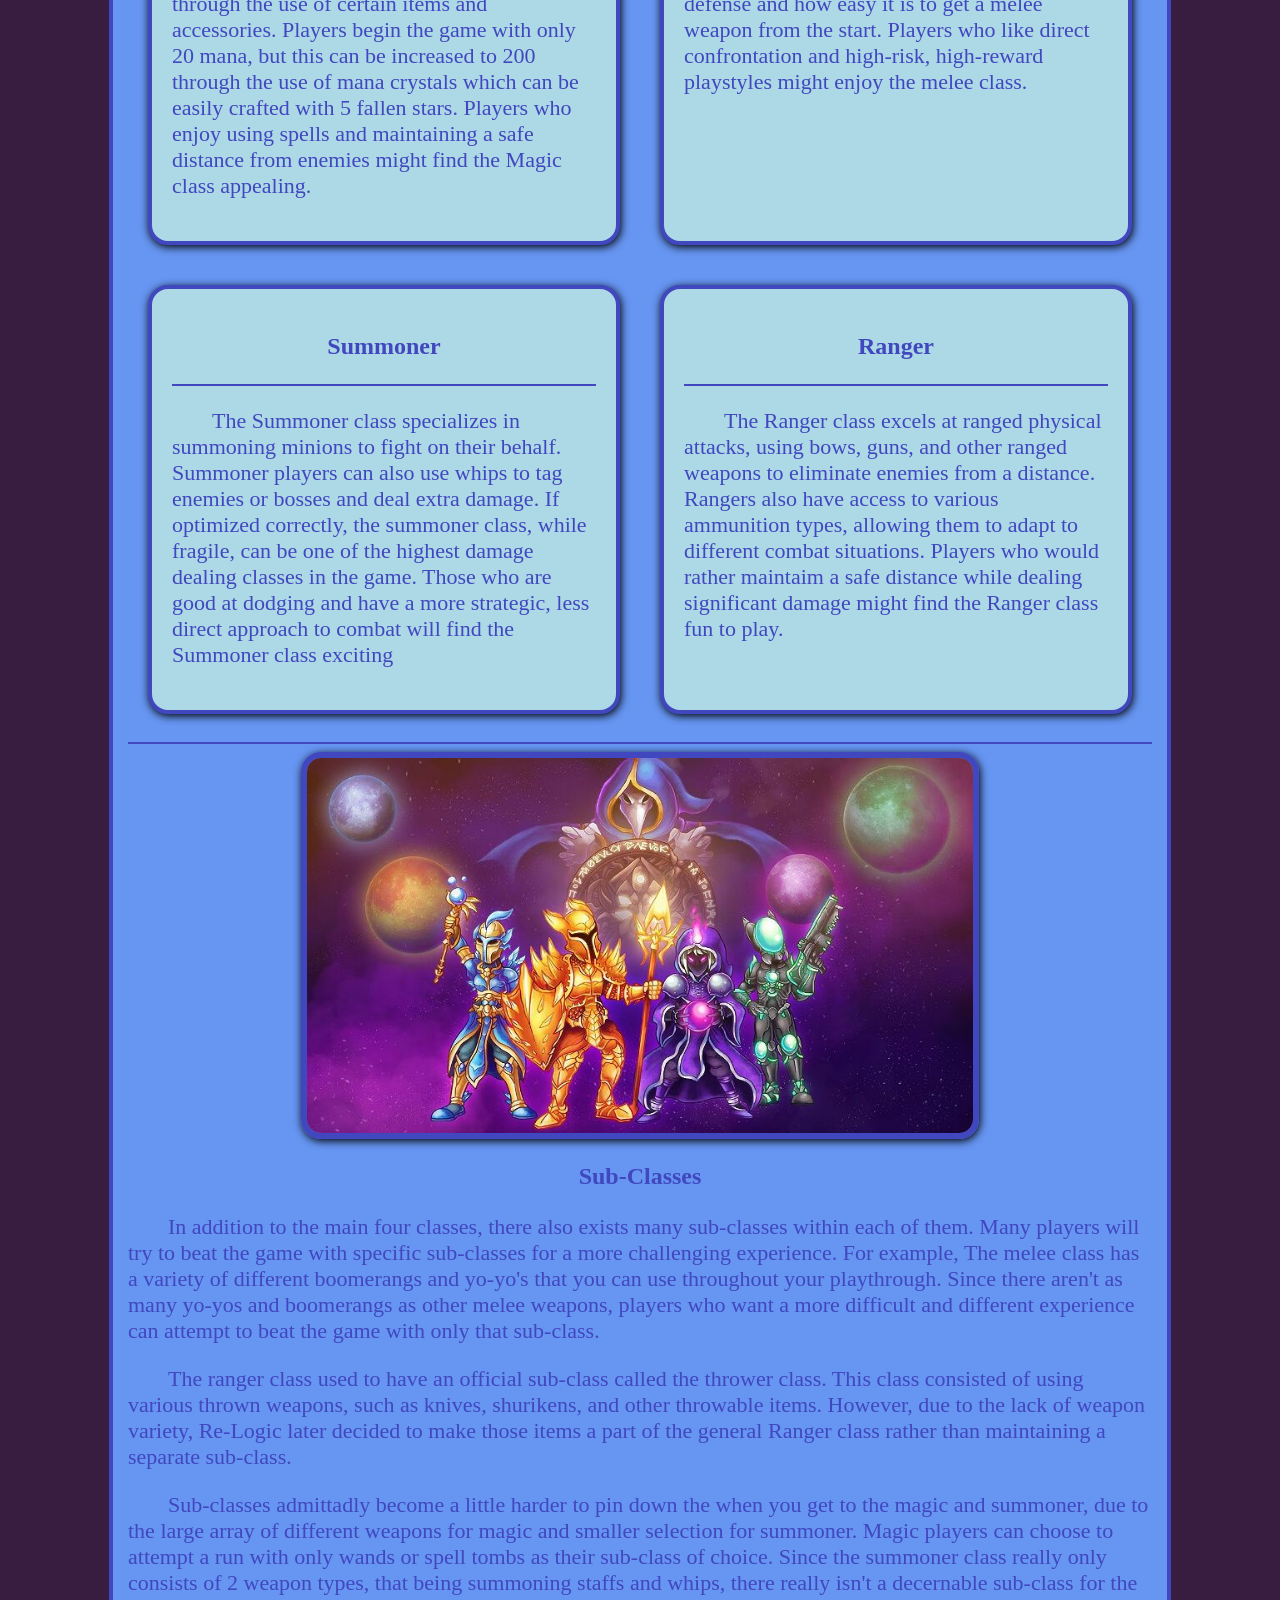
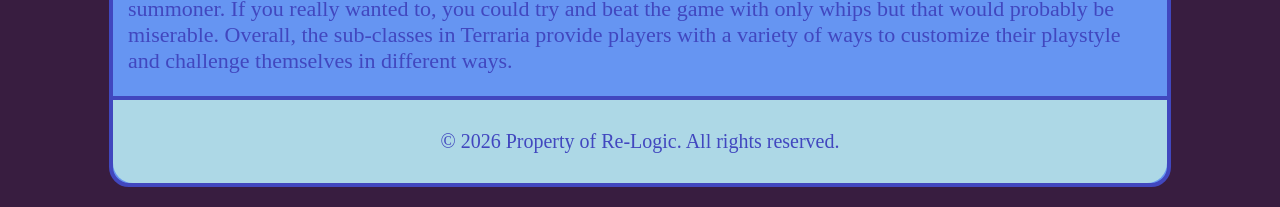
<file: responsive_web/classes.html>
<!DOCTYPE html>
<html lang="en">
<head>
    <meta charset="UTF-8">
    <meta name="viewport" content="width=device-width, initial-scale=1.0">
    <title>Classes</title>
    <link rel="stylesheet" href="css/styles.css">
</head>

<body>
    <div id="container">
        <header>
            <img class="banner" src="images/Welcome_to_Terraria.jpg" alt="Welcome to Terraria">
            <h1>Classes</h1>
            <hr>
            <h2>Classes in Terraria</h2>
        </header>
        <nav>
            <ul>
                <li><a href="index.html">Home</a></li>
                <li><a href="Modded.html">Modded</a></li>
                <li><a href="classes.html">Classes</a></li>
                <li><a href="gamemodes.html">Difficulty</a></li>
            </ul>
        </nav>
        <main>
            <img class="img_style" src="images/terraria_classes.jpg" alt="terraria_classes">
        <h2>Classes Overview</h2>

        
    <hr>
        
        <section class="multi_col">
            <aside>
    <h3>Magic</h3>
        <hr>
<p> The Magic class specializes in ranged magic attacks, allowing players to deal significant damage from a distance. Magic weapons consume an energy called mana which can be regenerated naturally overtime or through the use of certain items and accessories. Players begin the game with only 20 mana, but this can be increased to 200 through the use of mana crystals which can be easily crafted with 5 fallen stars. Players who enjoy using spells and maintaining a safe distance from enemies might find the Magic class appealing.</p>
    
</aside>
       
<aside>
        <h3>Melee</h3>
        <hr>
<p> The Melee class focuses on close-range combat, using swords, axes, and other melee weapons to deal high damage to enemies. The melee class is typically the first class most players pick in their playthrough due to the high defense and how easy it is to get a melee weapon from the start. Players who like direct confrontation and high-risk, high-reward playstyles might enjoy the melee class.</p>
</aside>

<aside>
        <h3>Summoner</h3>
        <hr>
    <p> The Summoner class specializes in summoning minions to fight on their behalf. Summoner players can also use whips to tag enemies or bosses and deal extra damage. If optimized correctly, the summoner class, while fragile, can be one of the highest damage dealing classes in the game. Those who are good at dodging and have a more strategic, less direct approach to combat will find the Summoner class exciting</p>
</aside>

<aside>
        <h3>Ranger</h3>
        <hr>
    <p> The Ranger class excels at ranged physical attacks, using bows, guns, and other ranged weapons to eliminate enemies from a distance. Rangers also have access to various ammunition types, allowing them to adapt to different combat situations. Players who would rather maintaim a safe distance while dealing significant damage might find the Ranger class fun to play.</p>
</aside>
        </section>

 

<hr>
<img class="img_style" src="images/terraria_pillars.jpg" alt="terraria_pillars">
            <h3>Sub-Classes</h3>
            <p>  
                 In addition to the main four classes, there also exists many sub-classes within each of them.
                  Many players will try to beat the game with specific sub-classes for a more challenging experience.
                 For example, The melee class has a variety of different boomerangs and yo-yo's that you can use throughout your playthrough. 
                 Since there aren't as many yo-yos and boomerangs as other melee weapons, players who want a more difficult and different experience can attempt to beat the game with only that sub-class.
                </p>
            <p>
                 The ranger class used to have an official sub-class called the thrower class. This class consisted of using various thrown weapons, such as knives, shurikens, and other throwable items.
                However, due to the lack of weapon variety, Re-Logic later decided to make those items a part of the general Ranger class rather than maintaining a separate sub-class.
                </p>
            <p>
                Sub-classes admittadly become a little harder to pin down the when you get to the magic and summoner, due to the large array of different weapons for magic and smaller selection for summoner. 
                Magic players can choose to attempt a run with only wands or spell tombs as their sub-class of choice.
                 Since the summoner class really only consists of 2 weapon types, that being summoning staffs and whips, there really isn't a decernable sub-class for the summoner.
                 If you really wanted to, you could try and beat the game with only whips but that would probably be miserable. Overall, the sub-classes in Terraria provide players with a variety of ways to customize their playstyle and challenge themselves in different ways.
                </p>

          </main>
            
            

        <footer>&copy; 2026 Property of Re-Logic. All rights reserved.</footer>
    </div>
</body>

</html>
</file>
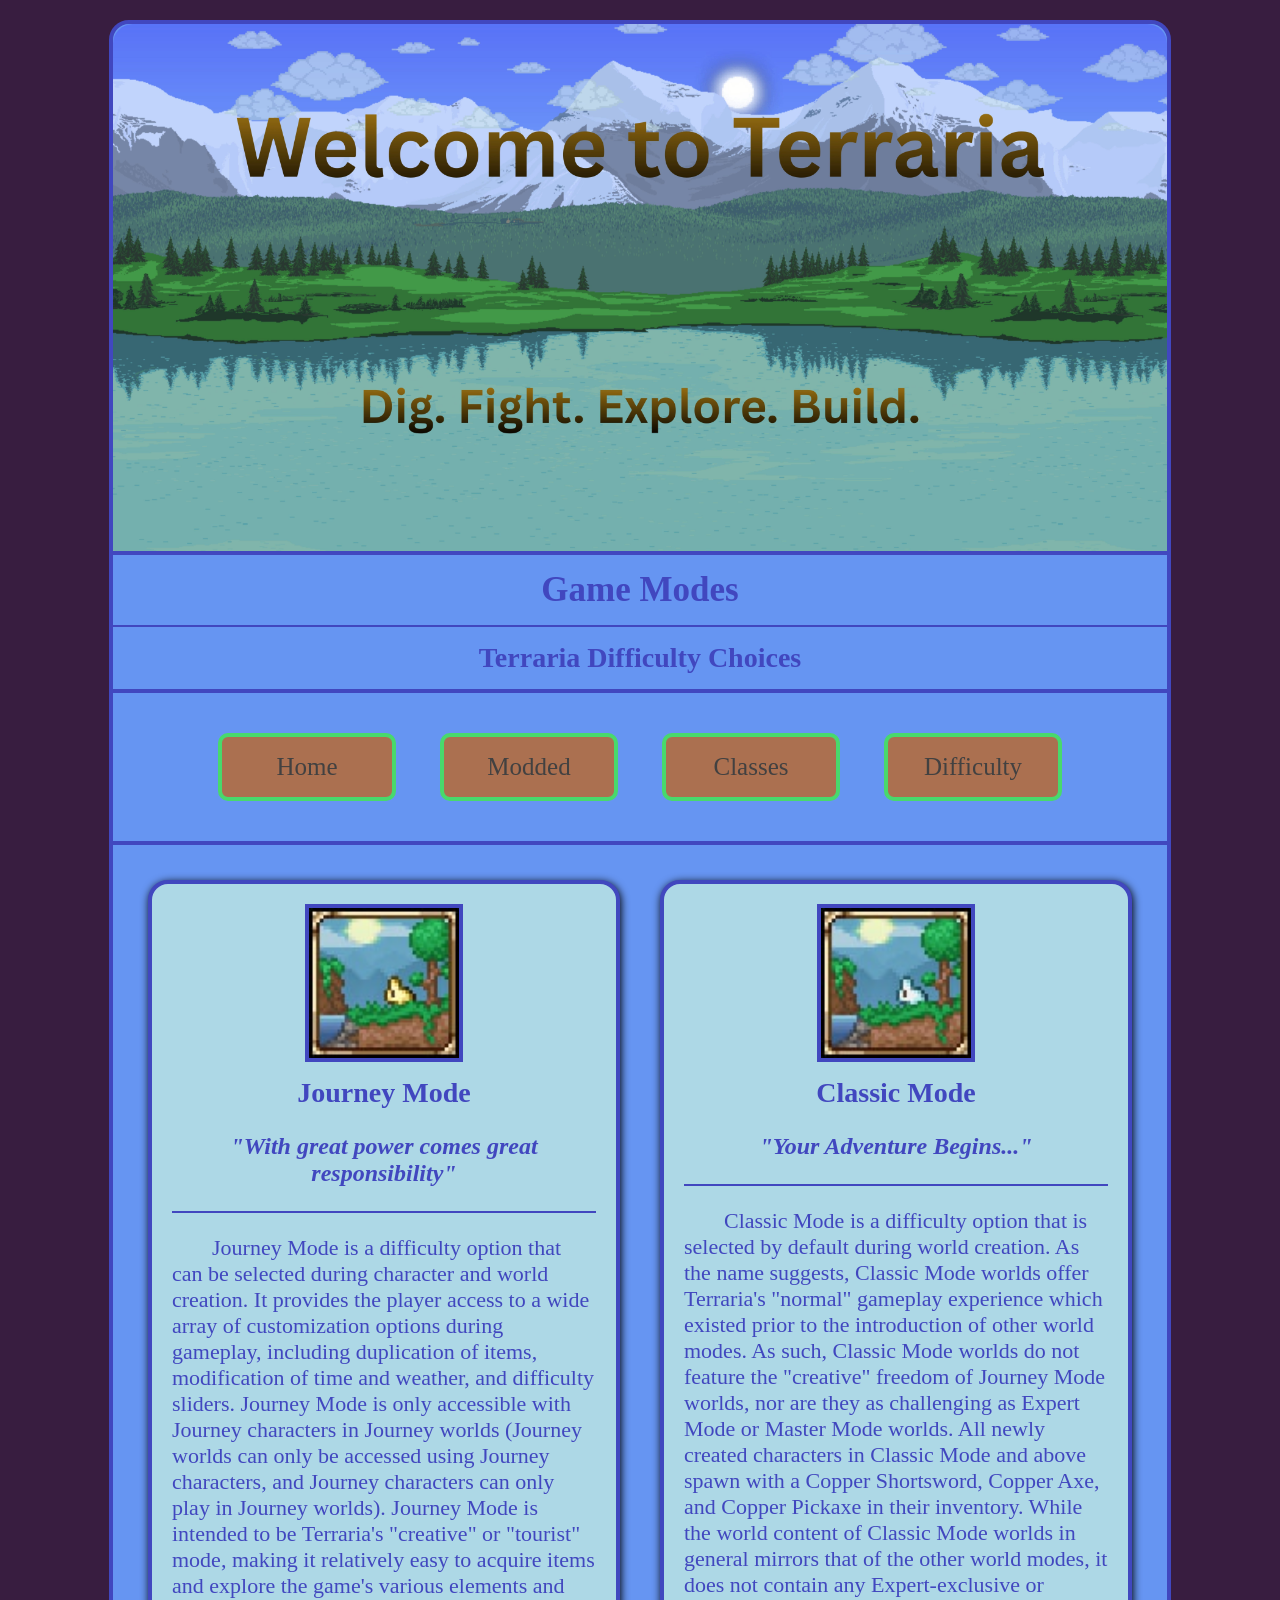
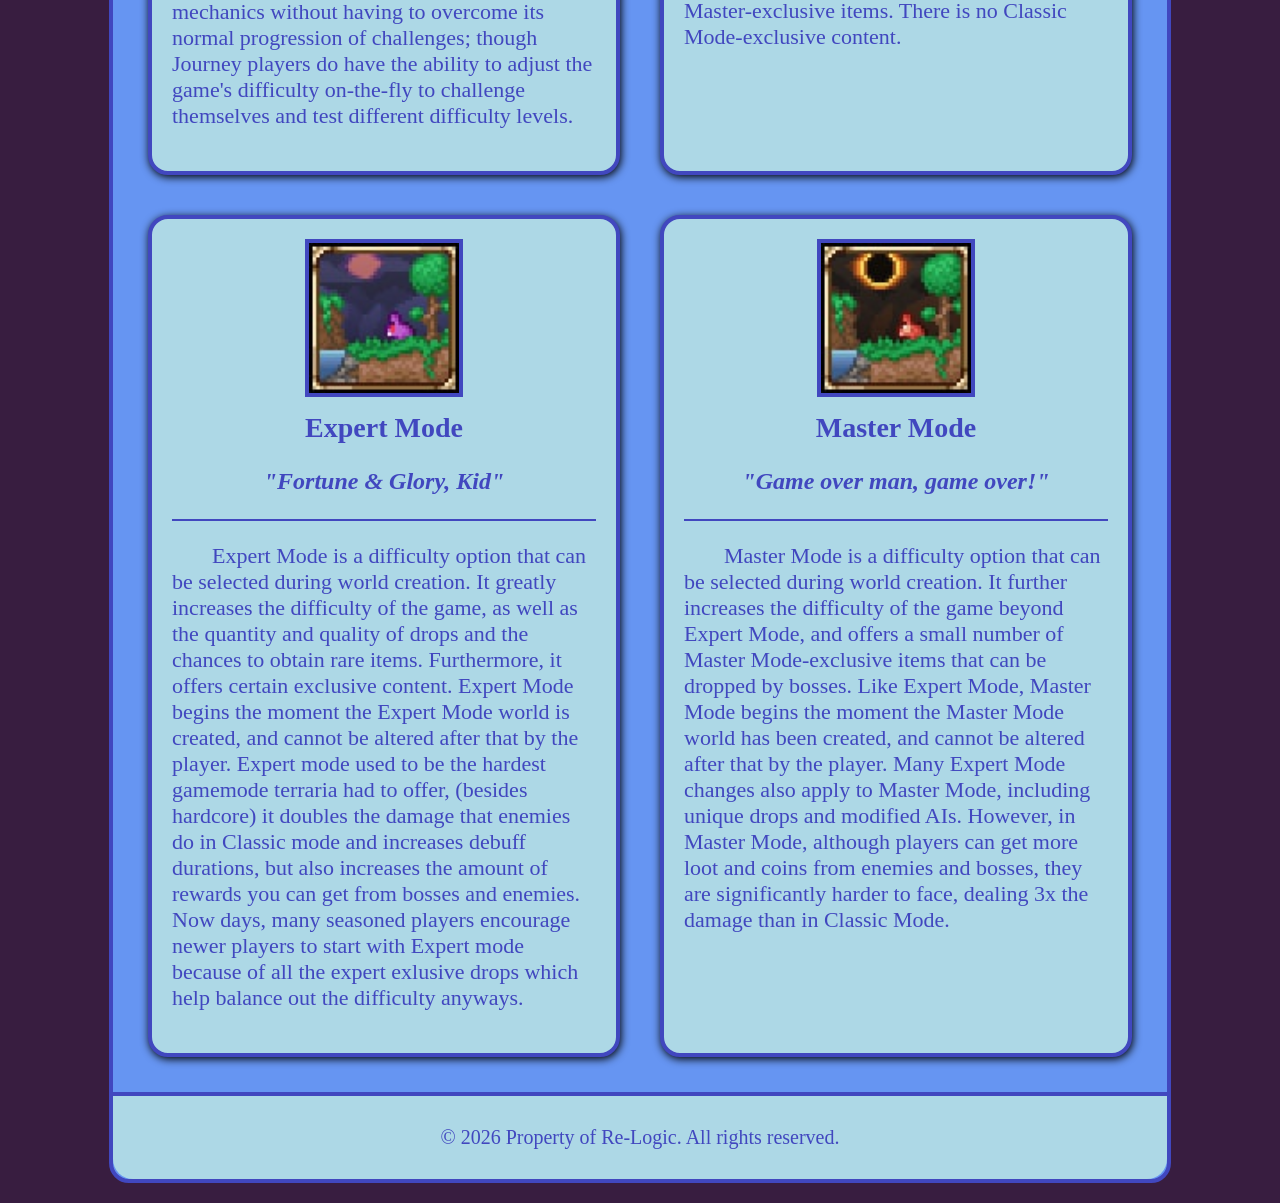
<file: responsive_web/gamemodes.html>
<!DOCTYPE html>
<html lang="en">
<head>
    <meta charset="UTF-8">
    <meta name="viewport" content="width=device-width, initial-scale=1.0">
    <title>Game Modes</title>
    <link rel="stylesheet" href="css/styles.css">

</head>

<body>
    
    <div id="container">
    
        <header>
        <img class="banner" src="images/Welcome_to_Terraria.jpg" alt="Welcome to Terraria">
            <h1>Game Modes</h1>
        <hr>
            <h2>Terraria Difficulty Choices</h2>
    
    </header>
    
    <nav>
        <ul>
                <li><a href="index.html">Home</a></li>
                <li><a href="Modded.html">Modded</a></li>
                <li><a href="classes.html">Classes</a></li>
                <li><a href="gamemodes.html">Difficulty</a></li>
            </ul>
    </nav>
    
    <main>
        

    
        

        
        
        
                
        
        
        


       
        
        
        
<section class="world_difficulty">
            
    <div class="col">
            <img class="pictures" src="images/journey_mode.jpg" alt="journey mode">
        <h2>Journey Mode</h2>
        <h3 class="tooltip">"With great power comes great responsibility"</h3>

        <hr>
        <p>Journey Mode is a difficulty option that can be selected during character and world creation.
     It provides the player access to a wide array of customization options during gameplay, including duplication of items, modification of time and weather, and difficulty sliders.
      Journey Mode is only accessible with Journey characters in Journey worlds (Journey worlds can only be accessed using Journey characters, and Journey characters can only play in Journey worlds).
        Journey Mode is intended to be Terraria's "creative" or "tourist" mode, making it relatively easy to acquire items and explore the game's various elements and mechanics without having to overcome its normal progression of challenges; though Journey players do have the ability to adjust the game's difficulty on-the-fly to challenge themselves and test different difficulty levels.</p></div>
            
            <div class="col">
            <img class="pictures" src="images/classic_mode.jpg" alt="classic mode">
        <h2>Classic Mode</h2>
        <h3 class="tooltip">"Your Adventure Begins..."</h3>
        <hr>
        <p>Classic Mode is a difficulty option that is selected by default during world creation.
             As the name suggests, Classic Mode worlds offer Terraria's "normal" gameplay experience which existed prior to the introduction of other world modes.
              As such, Classic Mode worlds do not feature the "creative" freedom of Journey Mode worlds, nor are they as challenging as Expert Mode or Master Mode worlds.
            All newly created characters in Classic Mode and above spawn with a Copper Shortsword, Copper Axe, and Copper Pickaxe in their inventory.
            While the world content of Classic Mode worlds in general mirrors that of the other world modes, it does not contain any Expert-exclusive or Master-exclusive items.
             There is no Classic Mode-exclusive content.</p></div>
            
             <div class="col">
            <img class="pictures" src="images/expert_mode.jpg" alt="expert mode">
        <h2>Expert Mode</h2>
        <h3 class="tooltip">"Fortune & Glory, Kid"</h3>
        <hr>
        <p>Expert Mode is a difficulty option that can be selected during world creation.
             It greatly increases the difficulty of the game, as well as the quantity and quality of drops and the chances to obtain rare items.
             Furthermore, it offers certain exclusive content. Expert Mode begins the moment the Expert Mode world is created, and cannot be altered after that by the player.
              Expert mode used to be the hardest gamemode terraria had to offer, (besides hardcore) it doubles the damage that enemies do in Classic mode and increases debuff durations, but also increases the amount of rewards you can get from bosses and enemies.
              Now days, many seasoned players encourage newer players to start with Expert mode because of all the expert exlusive drops which help balance out the difficulty anyways.
              </p>
            </div>
            <div class="col">
                 <img class="pictures" src="images/master_mode.jpg" alt="master mode"> 
            <h2>Master Mode</h2>
        <h3 class="tooltip">"Game over man, game over!"</h3>
        <hr>
        <p>Master Mode is a difficulty option that can be selected during world creation.
             It further increases the difficulty of the game beyond Expert Mode, and offers a small number of Master Mode-exclusive items that can be dropped by bosses.
              Like Expert Mode, Master Mode begins the moment the Master Mode world has been created, and cannot be altered after that by the player.
                Many Expert Mode changes also apply to Master Mode, including unique drops and modified AIs.
                 However, in Master Mode, although players can get more loot and coins from enemies and bosses, they are significantly harder to face, dealing 3x the damage than in Classic Mode.
                 </p>
        </div>
                </section>
            
 </main>
<footer>&copy; 2026 Property of Re-Logic. All rights reserved.</footer> 
    </div>
 
    
    
</body>

</html>
</file>
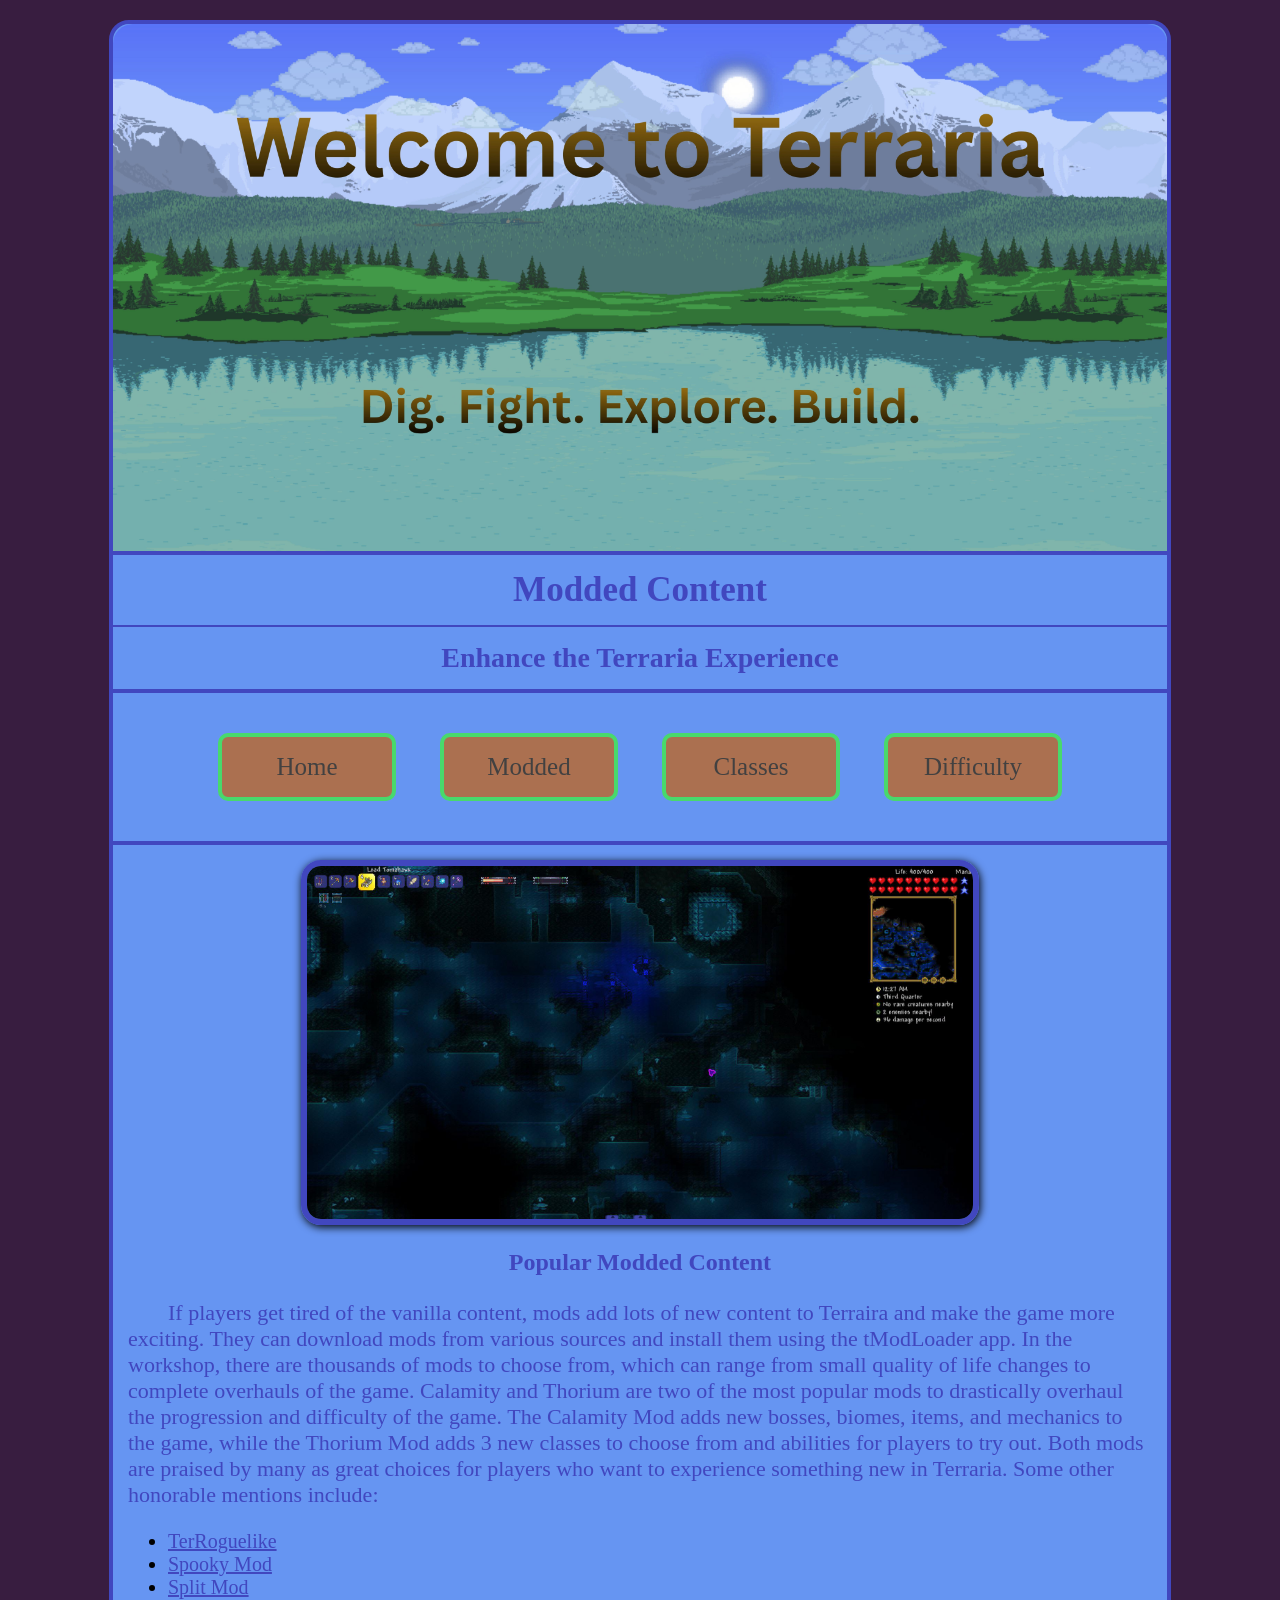
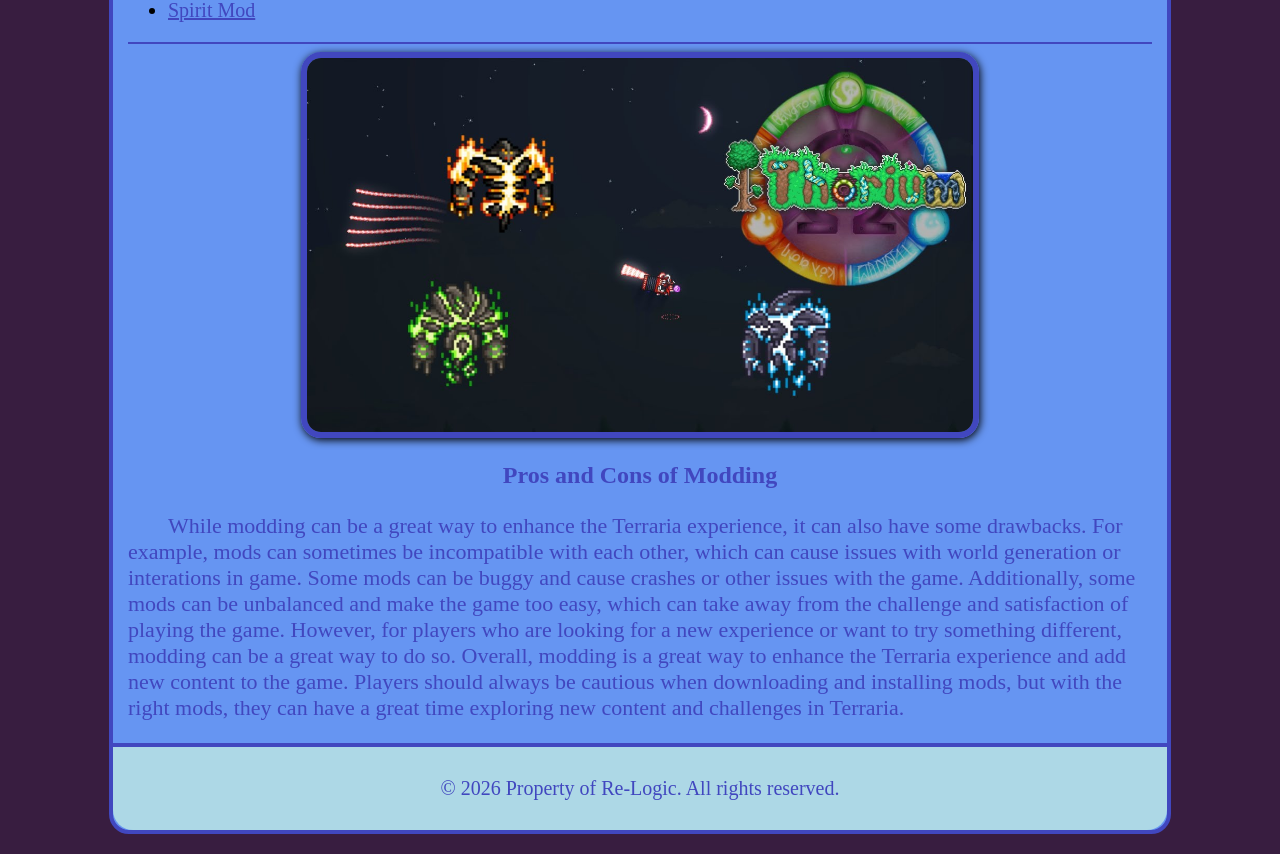
<file: responsive_web/Modded.html>
<!DOCTYPE html>
<html lang="en">
<head>
    <meta charset="UTF-8">
    <meta name="viewport" content="width=device-width, initial-scale=1.0">
    <title>Modded Content</title>
    <link rel="stylesheet" href="css/styles.css">
</head>

<body>
    <div id="container">
        <header>
            <img class="banner" src="images/Welcome_to_Terraria.jpg" alt="Welcome to Terraria">
            <h1>Modded Content</h1>
            <hr>
            <h2>Enhance the Terraria Experience</h2>
        </header>
        <nav>
            <ul>
                <li><a href="index.html">Home</a></li>
                <li><a href="Modded.html">Modded</a></li>
                <li><a href="classes.html">Classes</a></li>
                <li><a href="gamemodes.html">Difficulty</a></li>
            </ul>
        </nav>
        <main>
        
            <img class="img_style" src="images/sunken_sea.jpg" alt="Sunken Sea">
                <h3>Popular Modded Content</h3>
            <p>  
                 If players get tired of the vanilla content, mods add lots of new content to Terraira and make the game more exciting.
                 They can download mods from various sources and install them using the tModLoader app.
                  In the workshop, there are thousands of mods to choose from, which can range from small quality of life changes to complete overhauls of the game.
                  Calamity and Thorium are two of the most popular mods to drastically overhaul the progression and difficulty of the game.
                   The Calamity Mod adds new bosses, biomes, items, and mechanics to the game, while the Thorium Mod adds 3 new classes to choose from and abilities for players to try out.
                   Both mods are praised by many as great choices for players who want to experience something new in Terraria.
                 
                    Some other honorable mentions include: 
</p>
            <ul class="mod_links">
                <li><a href="https://steamcommunity.com/sharedfiles/filedetails/?id=3282694994" target="_blank">TerRoguelike</a></li>
                <li><a href="https://steamcommunity.com/sharedfiles/filedetails/?id=2833852432" target="_blank">Spooky Mod</a></li>
                <li><a href="https://steamcommunity.com/workshop/filedetails/?id=3703340292" target="_blank">Split Mod</a></li>
                <li><a href="https://steamcommunity.com/sharedfiles/filedetails/?id=2982372319" target="_blank">Spirit Mod</a></li>
            </ul>
            
                 <hr>
            
            <img class="img_style" src="images/thorium_bosses.jpg" alt="Thorium Primordials">
            <h3>Pros and Cons of Modding</h3>
            <p> While modding can be a great way to enhance the Terraria experience, it can also have some drawbacks.
                For example, mods can sometimes be incompatible with each other, which can cause issues with world generation or interations in game.
                 Some mods can be buggy and cause crashes or other issues with the game.
                  Additionally, some mods can be unbalanced and make the game too easy, which can take away from the challenge and satisfaction of playing the game.
                   However, for players who are looking for a new experience or want to try something different, modding can be a great way to do so.

                    Overall, modding is a great way to enhance the Terraria experience and add new content to the game. 
                     Players should always be cautious when downloading and installing mods, but with the right mods, they can have a great time exploring new content and challenges in Terraria.
            </p>
        </main>     
        
        <footer>&copy; 2026 Property of Re-Logic. All rights reserved.</footer>
    </div>
</body>

</html>
</file>
<file: advanced_css/css/styles.css>
body {
    background-color: #381D40;
}



#container {
    background-color: #6695F2;
    width: 65%;
    margin: 20px auto;
    border: 6px solid #4147BF;
    padding: 20px;
    border-radius: 20px;
}


img{
    width: 65%;
    display: block;
    margin: 30px auto;
    border-radius: 20px;
    border: 6px solid #4147BF;
}

a{
    color: #4147BF;
    font-size: 22px;
}

a:hover{
    color:#6D3F73;
    text-decoration: none;
}

header {
    text-align: center;
    padding: 40px;
    border-bottom: solid 4px #4147BF;
}

header h1 {
    text-align: center;
    color: #4147BF;
    text-shadow: 1px 1px 2px lightblue;
    font-size: 50px;
}

nav {
    text-align: center;
    padding: 20px;
    margin: 0 auto;
    border-bottom: solid 4px #4147BF;
}
nav ul {
    list-style: none;
    padding: 0;
    margin: 0;
}

nav li {
    display: inline-block;
}

nav li a{
    display: block;
    background-color: #AB7050;
    color: rgb(66, 65, 65);
    height: 40px;
    line-height: 40px;
    font-size: 25px;
    text-decoration: none;
    border-radius: 10px;
    border: solid 4px #48D96C;
}

nav li a:hover {
    color: #48D96C;
 background-color:gray;
}

h3 {
    color: #4147BF;
    text-align: center;
    font-size: 24px;
}

header h2{
    color: #4147BF;
    text-shadow: 1px 1px 2px lightblue;
    font-size: 30px;
}

.multi_col {
    display: flex;
}

aside {
    border-radius: 20px;
    border: 4px solid #4147BF;
    margin: 20px;
    padding: 20px;
    background-color: lightblue;
    box-shadow: 2px 2px 8px black;
    height: 50%;
    width: 20%;
}

section {
    border-radius: 20px;
    border: 4px solid #4147BF;
    margin: 20px;
    padding: 20px;
    background-color: lightblue;
    box-shadow: 2px 2px 8px black;
    height: 170px;
}


h2 {
    text-align: center;
    color: #4147BF;
}



footer{
    border-top: solid 4px #4147BF;
    padding: 40px 0;
    text-align: center;
    color: #4147BF;
    margin: 20px 0;
}

p{
    color: #4147BF;
    font-size: 18px;
}

.img_style{
    box-shadow: 2px 2px 8px black;
}

hr {
    border: solid 1px #4147BF;
}
</file>
<file: html5_css/css/styles.css>
Body {
    Background-color: #0d4019;
}

#container {
    background-color: #6B8DF2;
    width: 950px;
    margin: 20px auto;
    border: 12px solid #261B14;
    padding: 20px;
    border-radius: 30px; 
}

header {
    text-align: center;
    padding: 50px;
}

header h1{
    color: #261B14;
    font-size: 30px;
}

header h2{
    color: #261B14;
    font-size: 23px;
}

nav {
    text-align: center;
    border-top: 4px solid #261B14;
    border-bottom: 4px solid #261B14;
    padding: 5px;
}

nav a {
    color: #261B14;
    font-size: 20px;
    margin: 0 20px;
}

nav a:hover {
    color: #8C3737;
}

main h3{
    color: #261B14;
    Text-align: center;
}

main p{
    color: #261B14;
    font-size: 18px;
}

main img{
    display: block;
    margin: 20px auto;
    max-width: 600px;
}

footer {
    Color: #261B14;
    padding: 40px 0;
    text-align: center;
    border-top: 4px solid #261B14;
}


ul a {
    color : #261B14;
}

ul a:hover {
 color:#8C3737
}

img {
    border-radius: 20px;
    border: 8px solid #261B14;
}

hr {
    border: 2px solid #261B14;
}
</file>
<file: responsive_web/css/styles.css>
/* Global Styles */

.tooltip {
    font-style: italic;
}

hr {
    border: solid 1px #4147BF;
}

.img_style {
    border-radius: 20px;
}

h3 {
    color: #4147BF;
    font-size: 24px;
    text-align: center;
}

h2 {
    color: #4147BF;
    text-align: center;
}

h1 {
    color: #4147BF;
    text-align: center;
}

body {
    background-color: #381D40;
}

img {
    display: block;
    max-width: 100%;
    margin: 0 auto;
}

a {
    color: #4147BF;
}


a:hover{
    color:#6D3F73;
    text-decoration: none;
}

                                                                    /* Mobile Styles */

#container {
    margin: 0;
    background-color: #6695F2;
    border: 4px solid #4147BF;
    padding: 0;
}

nav {
    text-align: center;
    padding: 20px;
    margin: 0 auto;
    border-bottom: solid 4px #4147BF;
    border-top: solid 4px #4147BF;
}

nav li a{
    display: block;
    background-color: #AB7050;
    color: rgb(66, 65, 65);
    height: 20px;
    line-height: 20px;
    font-size: 25px;
    text-decoration: none;
    border-radius: 10px;
    border: solid 4px #48D96C;
    padding: 10px;
}

nav ul {
    list-style: none;
    padding: 0;
    margin: 0;
}

nav li {
    display: block;
}

nav li a:hover {
    color: #48D96C;
 background-color:gray;
}

body {
    margin: 0;
}

.col {
    border-radius: 20px;
    border: 4px solid #4147BF;
    margin: 20px;
    padding: 20px;
    background-color: lightblue;
}

.pictures {
    height: 150px;
    width: 150px;
}

main {
    margin: 15px;
}

p {
    color: #4147BF;
    font-size: 18px;
    text-indent: 10%;
}

.banner {
    border-radius: 20px 20px 0 0;
    border-bottom: solid 4px #4147BF;
}

aside {
    border-radius: 20px;
    border: 4px solid #4147BF;
    margin: 20px;
    padding: 20px;
    background-color: lightblue; 
}

.mod_links {
    font-size: 20px;
}

.game_features {
    border-radius: 20px;
    border: 4px solid #4147BF;
    margin: 20px;
    padding: 20px;
    background-color: lightblue;
    height: 20%;
    font-size: 18px;
}

footer {
    border-top: solid 4px #4147BF;
    padding: 20px;
    background-color: lightblue;
    color: #4147BF;
    text-align: center;
}



                                                                /* Tablet Styles */

@media (min-width: 768px) {
    
nav li {
    display: inline-block;
}
nav ul {
    list-style: none;
    padding: 0;
    margin: 0;
}
 nav li a {
    display: inline-block;
    width: 150px;
    height: 40px;
    line-height: 40px;
    text-align: center;
    font-size: 25px;
    padding: 10px;
    margin: 20px;
    width: 150px;
}

body {
    margin: 20px;
}

#container {
    border-radius: 20px;
}
    
.pictures {
    border: solid 4px #4147BF;
}

p {
    font-size: 22px;
    text-indent: 5%;
}

.world_difficulty {
    display: grid;
    grid-template-columns: repeat(2, 1fr);
}

h1 {
    font-size: 35px;
    margin: 15px;
}

h2 {
    font-size: 28px;
    margin: 15px;
}

.img_style {
    width: 75%;
}

.game_features {
    font-size: 20px;
}


footer {
    padding: 30px;
    border-radius: 0 0 20px 20px;
    font-size: 20px;
}

}
                                            /* Desktop Styles */

@media (min-width: 1024px) {

#container {
    width: 85%;
    margin: 20px auto;
}

.img_style {
    width: 65%;
    border: solid 6px #4147BF;
    box-shadow: 1px 2px 8px black;
}


nav li a:hover {
    box-shadow: 1px 2px 8px black;
}

aside {
    box-shadow: 1px 2px 8px black;
}

.multi_col {
    display: grid;
    grid-template-columns: repeat(2, 1fr);
}

.col {
    box-shadow: 1px 2px 8px black;
}

p {
    font-size: 22px;
    text-indent: 40px;
}

h1 {
    font-size: 35px;
    margin: 15px;
}

h2 {
    font-size: 28px;
    margin: 15px;
}

.game_features {
    box-shadow: 1px 2px 8px black;
}


}
</file>
